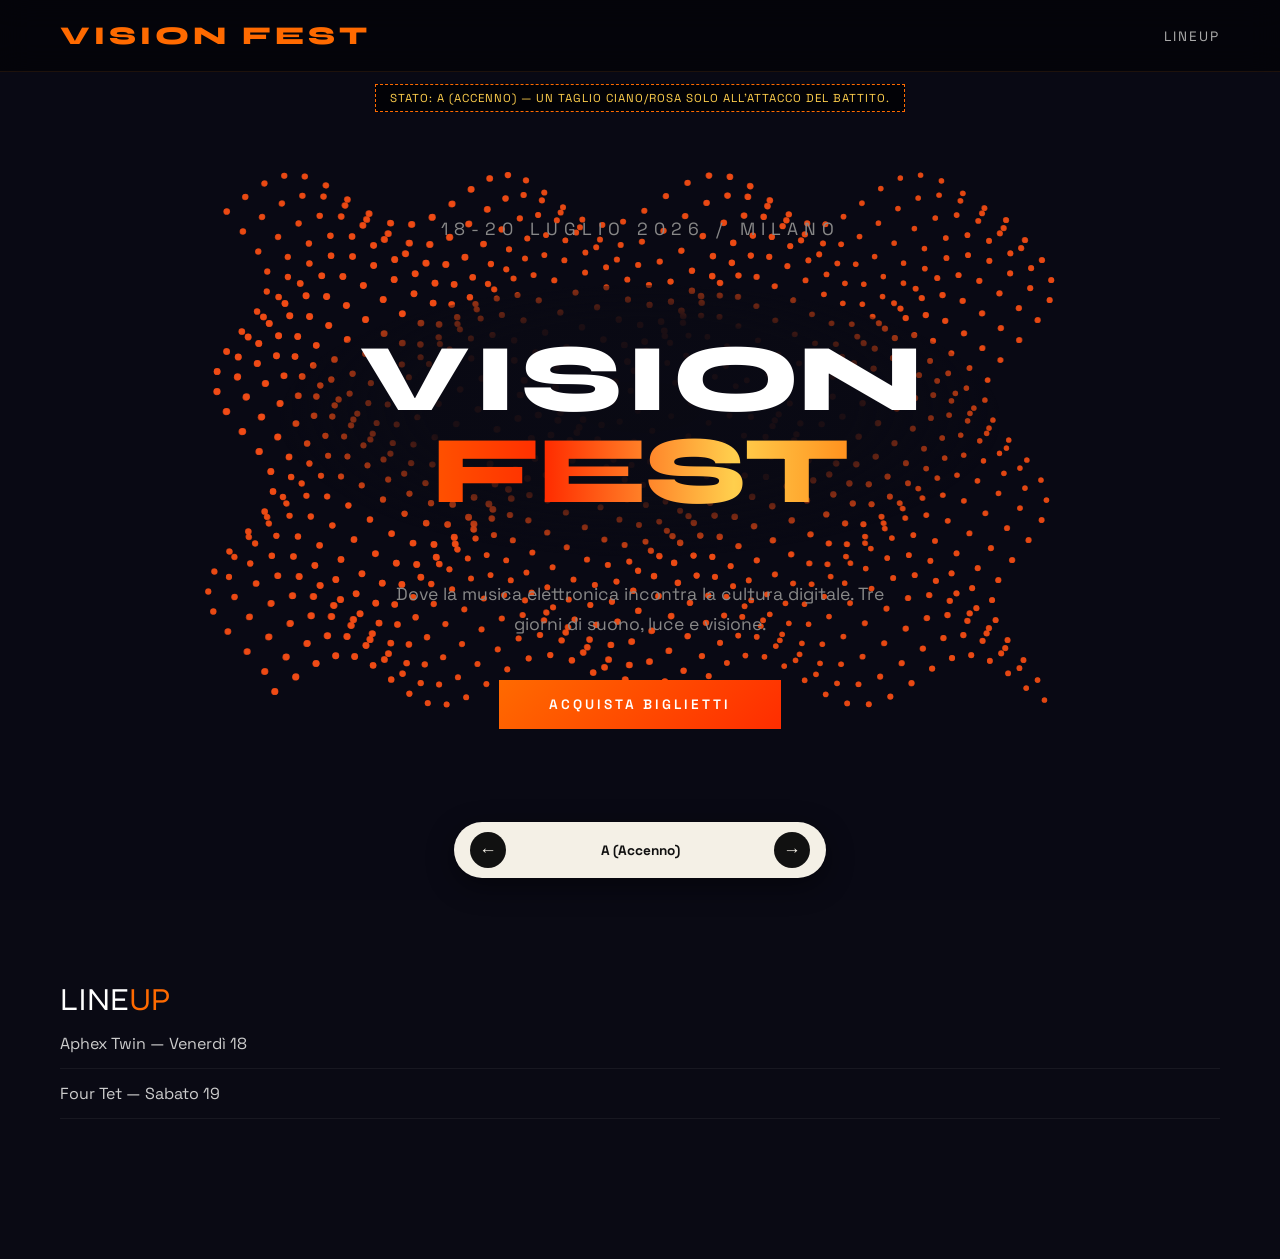
<file: festival-visione.prototype-glitch.html>
<!DOCTYPE html>
<html lang="it">
<head>
  <meta charset="UTF-8">
  <meta name="viewport" content="width=device-width, initial-scale=1.0">
  <title>PROTOTIPO — Intensità del Glitch RGB</title>
  <!--
    PROTOTIPO DA BUTTARE.
    Tre varianti dell’intensità del Glitch RGB, switchable via ?variant=,
    sulla homepage Vision Fest (Buca + Battito ~1s + Pausa 6–7s).
  -->
  <style>
    @import url('https://fonts.googleapis.com/css2?family=Space+Grotesk:wght@400;600;700&family=Syne:wght@800&display=swap');
    * { margin: 0; padding: 0; box-sizing: border-box; }
    body { font-family: 'Space Grotesk', sans-serif; color: #fff; background: #0a0a14; overflow-x: hidden; }
    #canvas-bg { position: fixed; inset: 0; z-index: -1; }
    nav {
      display: flex; justify-content: space-between; align-items: center;
      padding: 20px 60px; background: rgba(0,0,0,0.5); backdrop-filter: blur(15px);
      position: fixed; width: 100%; top: 0; z-index: 10;
      border-bottom: 1px solid rgba(255,140,42,0.1);
    }
    .logo { font-family: 'Syne', sans-serif; font-size: 1.6rem; font-weight: 800; color: #ff6a00; letter-spacing: 4px; text-transform: uppercase; }
    nav ul { list-style: none; display: flex; gap: 30px; }
    nav ul a { color: #aaa; text-decoration: none; font-size: 0.85rem; letter-spacing: 2px; text-transform: uppercase; }
    .hero {
      min-height: 100vh; display: flex; flex-direction: column;
      justify-content: center; align-items: center; text-align: center;
      padding: 100px 20px 80px;
    }
    .hero-date { font-size: 0.9rem; letter-spacing: 6px; text-transform: uppercase; color: #ff6a00; margin-bottom: 30px; }
    .hero-well {
      width: min(720px, 92vw); padding: 48px 36px 40px; border-radius: 50%;
      background: radial-gradient(ellipse at 50% 45%, rgba(10,10,20,0.97) 0%, rgba(10,10,20,0.92) 42%, rgba(10,10,20,0) 72%);
      display: flex; align-items: center; justify-content: center;
    }
    .hero-title {
      font-family: 'Syne', sans-serif; font-size: clamp(3rem, 10vw, 6rem);
      font-weight: 800; line-height: 0.95; text-transform: uppercase;
      letter-spacing: -2px; margin: 0;
    }
    .hero-line { display: block; position: relative; }
    .hero-line-accent {
      background: linear-gradient(90deg, #ff6a00, #ff2d00, #ffcf4d, #ff6a00);
      -webkit-background-clip: text; background-clip: text;
      -webkit-text-fill-color: transparent; color: #ff6a00;
    }
    .hero-char { display: inline-block; min-width: 0.55em; }
    .hero p { font-size: 1.1rem; color: #888; max-width: 500px; line-height: 1.7; margin: 24px 0 40px; }
    .btn-fill {
      padding: 16px 50px; background: linear-gradient(135deg, #ff6a00, #ff2d00);
      color: #fff; text-decoration: none; letter-spacing: 3px; text-transform: uppercase;
      font-size: 0.85rem; font-weight: 600;
    }
    .section { padding: 80px 60px 140px; }
    .section-title { font-family: 'Syne', sans-serif; font-size: 2rem; text-transform: uppercase; }
    .section-title span { color: #ff6a00; }
    .artist { padding: 14px 0; border-bottom: 1px solid rgba(255,255,255,0.06); color: #ccc; }

    /* A — Accenno: un taglio sul bordo, solo all’attacco del Battito */
    .variant-a .hero-title { overflow: hidden; }
    .variant-a .slash {
      display: none; position: absolute; left: 8%; right: 8%; height: 3px; top: 42%;
      background: linear-gradient(90deg, #00e5ff, #ff2d6a); opacity: 0; pointer-events: none;
    }
    .variant-a.is-beat .slash { display: block; animation: slash 0.22s steps(2) 1; }
    @keyframes slash {
      0% { opacity: 0; transform: translate(-12px, -6px); }
      40% { opacity: 1; transform: translate(10px, 4px); }
      100% { opacity: 0; transform: translate(0, 0); }
    }

    /* B — Battito netto: due copie fantasma, solo durante il secondo di Battito */
    .variant-b .stage { position: relative; }
    .variant-b .ghost {
      position: absolute; inset: 0; pointer-events: none; opacity: 0;
      font-family: inherit; font-size: inherit; font-weight: inherit;
      line-height: inherit; letter-spacing: inherit; text-transform: inherit;
    }
    .variant-b.is-beat .ghost-cyan { opacity: 0.85; color: #00e5ff; transform: translate(-8px, 2px); mix-blend-mode: screen; }
    .variant-b.is-beat .ghost-pink { opacity: 0.85; color: #ff2d6a; transform: translate(8px, -2px); mix-blend-mode: screen; }

    /* C — Rumore continuo: il titolo vive in un campo glitch sempre acceso */
    .variant-c .glitch-field {
      position: relative; padding: 18px 22px;
      background: repeating-linear-gradient(
        0deg, transparent, transparent 3px, rgba(0,229,255,0.06) 3px, rgba(255,45,106,0.05) 4px
      );
    }
    .variant-c .glitch-field::before,
    .variant-c .glitch-field::after {
      content: 'VISION\A FEST'; white-space: pre; position: absolute; left: 22px; top: 18px;
      font-family: 'Syne', sans-serif; font-size: clamp(3rem, 10vw, 6rem); font-weight: 800;
      line-height: 0.95; letter-spacing: -2px; pointer-events: none;
    }
    .variant-c .glitch-field::before { color: #00e5ff; transform: translate(-5px, 0); mix-blend-mode: screen; opacity: 0.45; }
    .variant-c .glitch-field::after { color: #ff2d6a; transform: translate(5px, 0); mix-blend-mode: screen; opacity: 0.45; }
    .variant-c.is-beat .glitch-field::before { opacity: 0.8; transform: translate(-10px, 2px); }
    .variant-c.is-beat .glitch-field::after { opacity: 0.8; transform: translate(10px, -2px); }

    #proto-state {
      position: fixed; top: 84px; left: 50%; transform: translateX(-50%); z-index: 20;
      font-size: 0.72rem; letter-spacing: 1px; text-transform: uppercase; color: #ffcf4d;
      background: rgba(0,0,0,0.7); padding: 6px 14px; border: 1px dashed #ff6a00; white-space: nowrap;
    }
    .proto-switcher {
      position: fixed; bottom: 22px; left: 50%; transform: translateX(-50%); z-index: 9999;
      display: flex; align-items: center; gap: 14px; padding: 10px 16px;
      background: #f4f0e6; color: #111; border-radius: 999px;
      box-shadow: 0 8px 28px rgba(0,0,0,0.45); font-weight: 700; font-size: 0.85rem;
    }
    .proto-switcher button {
      width: 36px; height: 36px; border: 0; border-radius: 50%;
      background: #111; color: #f4f0e6; font-size: 1.1rem; cursor: pointer;
    }
    .proto-switcher strong { min-width: 240px; text-align: center; }
    @media (max-width: 768px) {
      nav { padding: 15px 20px; } nav ul { display: none; }
      .section { padding: 60px 20px 140px; }
      .proto-switcher strong { min-width: 150px; font-size: 0.75rem; }
      #proto-state { font-size: 0.62rem; max-width: 92vw; white-space: normal; text-align: center; }
    }
  </style>
</head>
<body>
  <canvas id="canvas-bg"></canvas>
  <nav>
    <div class="logo">Vision Fest</div>
    <ul><li><a href="#lineup">Lineup</a></li></ul>
  </nav>
  <div id="proto-state"></div>
  <div id="hero-host"></div>
  <section class="section" id="lineup">
    <div class="section-title">Line<span>up</span></div>
    <div class="artist">Aphex Twin — Venerdì 18</div>
    <div class="artist">Four Tet — Sabato 19</div>
  </section>
  <div class="proto-switcher" role="navigation" aria-label="Varianti prototipo">
    <button type="button" id="proto-prev" aria-label="Variante precedente">←</button>
    <strong id="proto-label"></strong>
    <button type="button" id="proto-next" aria-label="Variante successiva">→</button>
  </div>
  <script>
    const VARIANTS = { A: 'A (Accenno)', B: 'B (Battito netto)', C: 'C (Rumore continuo)' };
    const KEYS = Object.keys(VARIANTS);
    const CHARSET = 'ABCDEFGHIJKLMNOPQRSTUVWXYZ';
    const BEAT_MS = 1000;
    const PAUSE_MS = 6500;

    function titleLines() {
      return `<h1 class="hero-title" aria-label="Vision Fest">
        <span class="hero-line" data-text="VISION"></span>
        <span class="hero-line hero-line-accent" data-text="FEST"></span>
      </h1>`;
    }

    function markup(key) {
      const date = '<p class="hero-date">18-20 Luglio 2026 / Milano</p>';
      const copy = '<p>Dove la musica elettronica incontra la cultura digitale. Tre giorni di suono, luce e visione.</p>';
      const btn = '<a class="btn-fill" href="#lineup">Acquista Biglietti</a>';
      let inner = titleLines();
      if (key === 'A') inner = `<div class="stage">${titleLines()}<i class="slash" aria-hidden="true"></i></div>`;
      if (key === 'B') inner = `<div class="stage">
        <div class="ghost ghost-cyan" aria-hidden="true">VISION<br>FEST</div>
        <div class="ghost ghost-pink" aria-hidden="true">VISION<br>FEST</div>
        ${titleLines()}
      </div>`;
      if (key === 'C') inner = `<div class="glitch-field">${titleLines()}</div>`;
      return `<section class="hero variant-${key.toLowerCase()}" id="hero-root">
        ${date}<div class="hero-well">${inner}</div>${copy}${btn}
      </section>`;
    }

    function fillLetters() {
      document.querySelectorAll('.hero-line').forEach((line) => {
        const t = line.getAttribute('data-text');
        line.innerHTML = t.split('').map((ch) => `<span class="hero-char">${ch}</span>`).join('');
      });
    }

    function scrambleGuessable() {
      document.querySelectorAll('.hero-line').forEach((line) => {
        const t = line.getAttribute('data-text');
        const chars = line.querySelectorAll('.hero-char');
        const wrong = Math.min(1, t.length - 1);
        const idx = 1 + Math.floor(Math.random() * Math.max(1, t.length - 1));
        chars.forEach((el, i) => {
          el.textContent = (i === idx && i !== 0 && wrong)
            ? CHARSET[Math.floor(Math.random() * CHARSET.length)]
            : t[i];
        });
      });
    }

    function settle() {
      document.querySelectorAll('.hero-line').forEach((line) => {
        const t = line.getAttribute('data-text');
        line.querySelectorAll('.hero-char').forEach((el, i) => { el.textContent = t[i]; });
      });
    }

    let beatTimer = null;
    function startCycle() {
      clearTimeout(beatTimer);
      const root = document.getElementById('hero-root');
      if (!root) return;
      const beat = () => {
        if (!document.getElementById('hero-root')) return;
        const r = document.getElementById('hero-root').getBoundingClientRect();
        const onScreen = r.bottom > 80 && r.top < window.innerHeight - 40;
        if (onScreen) {
          root.classList.add('is-beat');
          scrambleGuessable();
          setTimeout(() => {
            root.classList.remove('is-beat');
            settle();
          }, BEAT_MS);
        }
        beatTimer = setTimeout(beat, BEAT_MS + PAUSE_MS);
      };
      beatTimer = setTimeout(beat, 400);
    }

    function currentKey() {
      const raw = new URLSearchParams(location.search).get('variant') || 'A';
      return VARIANTS[raw] ? raw : 'A';
    }

    function setVariant(key) {
      const next = VARIANTS[key] ? key : 'A';
      const url = new URL(location.href);
      url.searchParams.set('variant', next);
      history.replaceState({}, '', url);
      document.getElementById('hero-host').innerHTML = markup(next);
      fillLetters();
      document.body.dataset.variant = next;
      document.getElementById('proto-label').textContent = VARIANTS[next];
      const state = {
        A: 'Un taglio ciano/rosa solo all’attacco del Battito.',
        B: 'Due copie fantasma per tutto il secondo di Battito, poi via.',
        C: 'Campo glitch sempre acceso intorno al titolo; più forte nel Battito.'
      };
      document.getElementById('proto-state').textContent = 'Stato: ' + VARIANTS[next] + ' — ' + state[next];
      startCycle();
    }

    function step(dir) {
      const i = KEYS.indexOf(currentKey());
      setVariant(KEYS[(i + dir + KEYS.length) % KEYS.length]);
    }
    document.getElementById('proto-prev').onclick = () => step(-1);
    document.getElementById('proto-next').onclick = () => step(1);
    document.addEventListener('keydown', (e) => {
      const tag = (e.target.tagName || '').toLowerCase();
      if (tag === 'input' || tag === 'textarea' || e.target.isContentEditable) return;
      if (e.key === 'ArrowLeft') step(-1);
      if (e.key === 'ArrowRight') step(1);
    });
    setVariant(currentKey());

    const canvas = document.getElementById('canvas-bg');
    const ctx = canvas.getContext('2d');
    let width = canvas.width = innerWidth, height = canvas.height = innerHeight, time = 0;
    addEventListener('resize', () => { width = canvas.width = innerWidth; height = canvas.height = innerHeight; });
    const dots = [];
    for (let y = 0; y < 25; y++) for (let x = 0; x < 40; x++) {
      dots.push({ baseX: x * 20 - 400, baseY: y * 20 - 250 });
    }
    (function draw() {
      ctx.fillStyle = 'rgba(10,10,20,0.15)'; ctx.fillRect(0, 0, width, height);
      time += 0.02;
      dots.forEach((dot) => {
        const waveZ = Math.sin(time * 1.3 + dot.baseX * 0.02 + dot.baseY * 0.02) * 40;
        const rot = Math.sin(time * 0.3) * 0.5;
        const rx = dot.baseX * Math.cos(rot) - waveZ * Math.sin(rot);
        const rz = dot.baseX * Math.sin(rot) + waveZ * Math.cos(rot);
        const x = width / 2 + rx + Math.sin(time + dot.baseY * 0.03) * 30;
        const y = height / 2 + dot.baseY + Math.cos(time * 0.7 + dot.baseX * 0.03) * 25;
        const scale = 600 / (600 + rz);
        ctx.beginPath(); ctx.arc(x, y, 3 * scale, 0, Math.PI * 2);
        ctx.fillStyle = `rgba(255,80,${scale * 20},${0.35 + scale * 0.4})`; ctx.fill();
      });
      requestAnimationFrame(draw);
    })();
  </script>
</body>
</html>
</file>
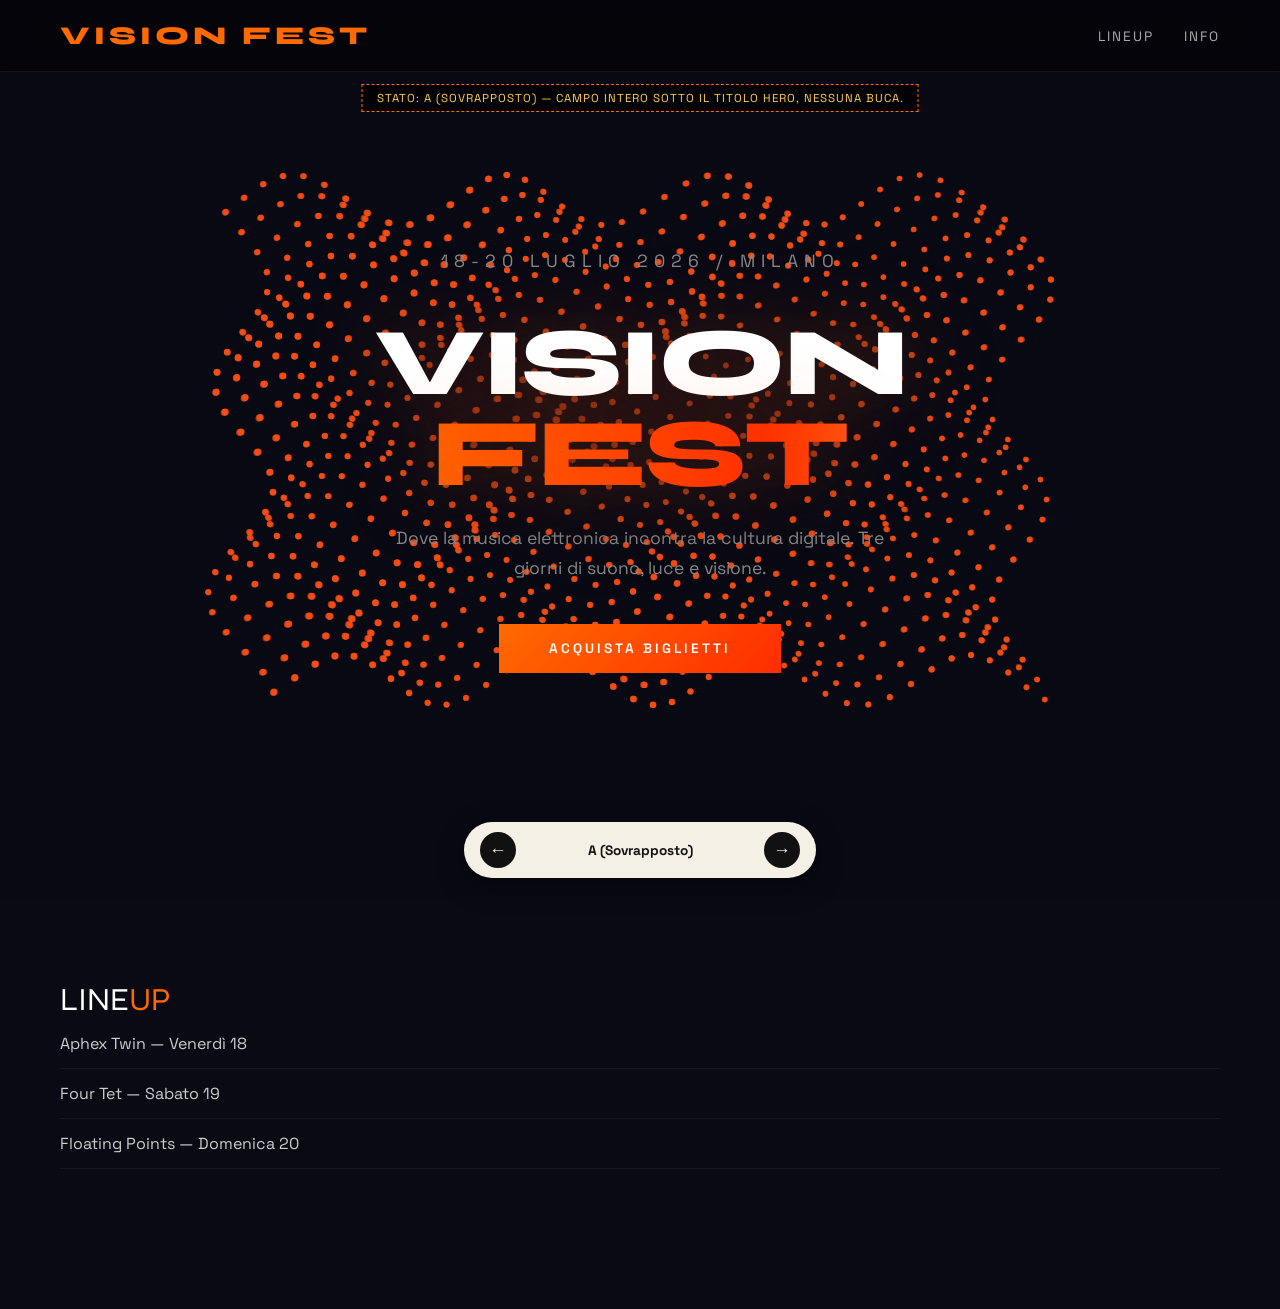
<file: festival-visione.prototype-puntini.html>
<!DOCTYPE html>
<html lang="it">
<head>
  <meta charset="UTF-8">
  <meta name="viewport" content="width=device-width, initial-scale=1.0">
  <title>PROTOTIPO — Titolo Hero e Campo di puntini</title>
  <!--
    PROTOTIPO DA BUTTARE.
    Tre varianti del rapporto Titolo Hero / Campo di puntini,
    switchable via ?variant=, su una copia della homepage Vision Fest.
  -->
  <style>
    @import url('https://fonts.googleapis.com/css2?family=Space+Grotesk:wght@400;600;700&family=Syne:wght@800&display=swap');

    * { margin: 0; padding: 0; box-sizing: border-box; }

    body {
      font-family: 'Space Grotesk', sans-serif;
      color: #fff;
      background: #0a0a14;
      overflow-x: hidden;
    }

    #canvas-bg {
      position: fixed;
      top: 0;
      left: 0;
      z-index: -1;
    }

    nav {
      display: flex;
      justify-content: space-between;
      align-items: center;
      padding: 20px 60px;
      background: rgba(0, 0, 0, 0.5);
      backdrop-filter: blur(15px);
      position: fixed;
      width: 100%;
      top: 0;
      z-index: 10;
      border-bottom: 1px solid rgba(255, 140, 42, 0.1);
    }

    .logo {
      font-family: 'Syne', sans-serif;
      font-size: 1.6rem;
      font-weight: 800;
      color: #ff6a00;
      letter-spacing: 4px;
      text-transform: uppercase;
    }

    nav ul { list-style: none; display: flex; gap: 30px; }
    nav ul a {
      color: #aaa;
      text-decoration: none;
      font-size: 0.85rem;
      letter-spacing: 2px;
      text-transform: uppercase;
    }

    .hero {
      min-height: 100vh;
      display: flex;
      flex-direction: column;
      justify-content: center;
      align-items: center;
      text-align: center;
      padding: 100px 20px 80px;
    }

    .hero-date {
      font-size: 0.9rem;
      letter-spacing: 6px;
      text-transform: uppercase;
      color: #ff6a00;
      margin-bottom: 30px;
    }

    .hero-title {
      font-family: 'Syne', sans-serif;
      font-size: clamp(3rem, 10vw, 6rem);
      font-weight: 800;
      line-height: 0.95;
      text-transform: uppercase;
      letter-spacing: -2px;
      margin-bottom: 25px;
    }

    .hero-line { display: block; }
    .hero-line-accent {
      background: linear-gradient(90deg, #ff6a00, #ff2d00, #ffcf4d, #ff6a00);
      background-size: 220% 100%;
      -webkit-background-clip: text;
      background-clip: text;
      -webkit-text-fill-color: transparent;
      color: #ff6a00;
    }

    .hero p {
      font-size: 1.1rem;
      color: #888;
      max-width: 500px;
      line-height: 1.7;
      margin-bottom: 40px;
    }

    .btn-fill {
      padding: 16px 50px;
      background: linear-gradient(135deg, #ff6a00, #ff2d00);
      color: #fff;
      border: none;
      font-size: 0.85rem;
      font-weight: 600;
      letter-spacing: 3px;
      text-transform: uppercase;
      text-decoration: none;
      font-family: 'Space Grotesk', sans-serif;
    }

    /* A — Sovrapposto: il campo è carta da parati, il titolo sta sopra */
    .variant-a .hero-title {
      text-shadow: 0 0 80px rgba(255, 106, 0, 0.3);
      filter: drop-shadow(0 8px 28px rgba(10, 10, 20, 0.95));
    }

    /* B — Buca: il titolo vive dentro un bacino, data e bottone fuori */
    .hero-well {
      width: min(720px, 92vw);
      padding: 48px 36px 40px;
      border-radius: 50%;
      background:
        radial-gradient(ellipse at 50% 45%, rgba(10, 10, 20, 0.97) 0%, rgba(10, 10, 20, 0.92) 42%, rgba(10, 10, 20, 0) 72%);
      display: flex;
      align-items: center;
      justify-content: center;
      margin: 0 0 10px;
    }

    .variant-b .hero-well .hero-title { margin-bottom: 0; }
    .variant-b .hero-chrome { max-width: 520px; }

    /* C — Diradamento: il testo sta in una radura; il campo si apre */
    .hero-clearing {
      display: flex;
      flex-direction: column;
      align-items: center;
      padding: 20px 28px;
    }

    .variant-c .hero-title {
      text-shadow: none;
      filter: none;
      margin-bottom: 18px;
    }

    .variant-c .hero-clearing p { margin-bottom: 0; }

    .section {
      padding: 80px 60px 140px;
      position: relative;
    }

    .section-title {
      font-family: 'Syne', sans-serif;
      font-size: 2rem;
      text-transform: uppercase;
    }

    .section-title span { color: #ff6a00; }

    .artist { padding: 14px 0; border-bottom: 1px solid rgba(255,255,255,0.06); color: #ccc; }

    #proto-state {
      position: fixed;
      top: 84px;
      left: 50%;
      transform: translateX(-50%);
      z-index: 20;
      font-size: 0.72rem;
      letter-spacing: 1px;
      text-transform: uppercase;
      color: #ffcf4d;
      background: rgba(0, 0, 0, 0.7);
      padding: 6px 14px;
      border: 1px dashed #ff6a00;
      white-space: nowrap;
    }

    .proto-switcher {
      position: fixed;
      bottom: 22px;
      left: 50%;
      transform: translateX(-50%);
      z-index: 9999;
      display: flex;
      align-items: center;
      gap: 14px;
      padding: 10px 16px;
      background: #f4f0e6;
      color: #111;
      border-radius: 999px;
      box-shadow: 0 8px 28px rgba(0, 0, 0, 0.45);
      font-family: 'Space Grotesk', sans-serif;
      font-size: 0.85rem;
      font-weight: 700;
    }

    .proto-switcher button {
      width: 36px;
      height: 36px;
      border: 0;
      border-radius: 50%;
      background: #111;
      color: #f4f0e6;
      font-size: 1.1rem;
      cursor: pointer;
    }

    .proto-switcher strong { min-width: 220px; text-align: center; }

    @media (max-width: 768px) {
      nav { padding: 15px 20px; }
      nav ul { display: none; }
      .section { padding: 60px 20px 140px; }
      .proto-switcher strong { min-width: 140px; font-size: 0.75rem; }
      #proto-state { font-size: 0.62rem; max-width: 92vw; white-space: normal; text-align: center; }
    }
  </style>
</head>
<body>
  <canvas id="canvas-bg"></canvas>

  <nav>
    <div class="logo">Vision Fest</div>
    <ul>
      <li><a href="#lineup">Lineup</a></li>
      <li><a href="#info">Info</a></li>
    </ul>
  </nav>

  <div id="proto-state"></div>
  <div id="hero-host"></div>

  <section class="section" id="lineup">
    <div class="section-title">Line<span>up</span></div>
    <div class="artist">Aphex Twin — Venerdì 18</div>
    <div class="artist">Four Tet — Sabato 19</div>
    <div class="artist">Floating Points — Domenica 20</div>
  </section>

  <div class="proto-switcher" role="navigation" aria-label="Varianti prototipo">
    <button type="button" id="proto-prev" aria-label="Variante precedente">←</button>
    <strong id="proto-label"></strong>
    <button type="button" id="proto-next" aria-label="Variante successiva">→</button>
  </div>

  <script>
    const VARIANTS = {
      A: 'A (Sovrapposto)',
      B: 'B (Buca)',
      C: 'C (Diradamento)'
    };
    const KEYS = Object.keys(VARIANTS);

    const dateHtml = '<p class="hero-date">18-20 Luglio 2026 / Milano</p>';
    const titleHtml = '<h1 class="hero-title" aria-label="Vision Fest"><span class="hero-line">VISION</span><span class="hero-line hero-line-accent">FEST</span></h1>';
    const copyHtml = '<p>Dove la musica elettronica incontra la cultura digitale. Tre giorni di suono, luce e visione.</p>';
    const btnHtml = '<a class="btn-fill" href="#lineup">Acquista Biglietti</a>';

    function markup(key) {
      if (key === 'B') {
        return `<section class="hero variant-b">
          ${dateHtml}
          <div class="hero-well">${titleHtml}</div>
          <div class="hero-chrome">${copyHtml}${btnHtml}</div>
        </section>`;
      }
      if (key === 'C') {
        return `<section class="hero variant-c">
          <div class="hero-clearing">
            ${dateHtml}${titleHtml}${copyHtml}
          </div>
          ${btnHtml}
        </section>`;
      }
      return `<section class="hero variant-a">
        ${dateHtml}${titleHtml}${copyHtml}${btnHtml}
      </section>`;
    }

    function currentKey() {
      const raw = new URLSearchParams(location.search).get('variant') || 'A';
      return VARIANTS[raw] ? raw : 'A';
    }

    function setVariant(key) {
      const next = VARIANTS[key] ? key : 'A';
      const url = new URL(location.href);
      url.searchParams.set('variant', next);
      history.replaceState({}, '', url);
      document.getElementById('hero-host').innerHTML = markup(next);
      document.body.dataset.variant = next;
      document.getElementById('proto-label').textContent = VARIANTS[next];
      const state = {
        A: 'Campo intero sotto il Titolo Hero, nessuna buca.',
        B: 'Titolo Hero dentro una buca scura; data e bottone fuori.',
        C: 'Il Campo di puntini si apre dietro il blocco di testo.'
      };
      document.getElementById('proto-state').textContent = 'Stato: ' + VARIANTS[next] + ' — ' + state[next];
    }

    function step(dir) {
      const i = KEYS.indexOf(currentKey());
      setVariant(KEYS[(i + dir + KEYS.length) % KEYS.length]);
    }

    document.getElementById('proto-prev').onclick = () => step(-1);
    document.getElementById('proto-next').onclick = () => step(1);
    document.addEventListener('keydown', (e) => {
      const tag = (e.target.tagName || '').toLowerCase();
      if (tag === 'input' || tag === 'textarea' || e.target.isContentEditable) return;
      if (e.key === 'ArrowLeft') step(-1);
      if (e.key === 'ArrowRight') step(1);
    });

    setVariant(currentKey());

    const canvas = document.getElementById('canvas-bg');
    const ctx = canvas.getContext('2d');
    let width = canvas.width = window.innerWidth;
    let height = canvas.height = window.innerHeight;
    let time = 0;
    window.addEventListener('resize', () => {
      width = canvas.width = window.innerWidth;
      height = canvas.height = window.innerHeight;
    });

    const cols = 40, rows = 25, spacing = 20, dots = [];
    for (let y = 0; y < rows; y++) {
      for (let x = 0; x < cols; x++) {
        dots.push({
          baseX: x * spacing - (cols * spacing) / 2,
          baseY: y * spacing - (rows * spacing) / 2
        });
      }
    }

    function clearingFactor(px, py) {
      if (document.body.dataset.variant !== 'C') return 1;
      const box = document.querySelector('.hero-clearing') || document.querySelector('.hero-title');
      if (!box) return 1;
      const r = box.getBoundingClientRect();
      const cx = r.left + r.width / 2;
      const cy = r.top + r.height / 2;
      const dx = (px - cx) / (r.width * 0.72);
      const dy = (py - cy) / (r.height * 0.95);
      const d = dx * dx + dy * dy;
      if (d >= 1.15) return 1;
      if (d <= 0.35) return 0;
      return (d - 0.35) / 0.8;
    }

    function draw() {
      ctx.fillStyle = 'rgba(10, 10, 20, 0.15)';
      ctx.fillRect(0, 0, width, height);
      time += 0.02;
      const centerX = width / 2;
      const centerY = height / 2;
      dots.forEach((dot) => {
        const waveX = Math.sin(time + dot.baseY * 0.03) * 30;
        const waveY = Math.cos(time * 0.7 + dot.baseX * 0.03) * 25;
        const waveZ = Math.sin(time * 1.3 + dot.baseX * 0.02 + dot.baseY * 0.02) * 40;
        const rotateY = Math.sin(time * 0.3) * 0.5;
        const rx = dot.baseX * Math.cos(rotateY) - waveZ * Math.sin(rotateY);
        const rz = dot.baseX * Math.sin(rotateY) + waveZ * Math.cos(rotateY);
        const x = centerX + rx + waveX;
        const y = centerY + dot.baseY + waveY;
        const scale = 600 / (600 + rz);
        const fade = clearingFactor(x, y);
        if (fade <= 0.02) return;
        const size = 3 * scale;
        const alpha = (0.35 + scale * 0.4) * fade;
        ctx.beginPath();
        ctx.arc(x, y, size, 0, Math.PI * 2);
        ctx.fillStyle = `rgba(255, 80, ${scale * 20}, ${alpha})`;
        ctx.fill();
      });
      requestAnimationFrame(draw);
    }
    draw();
  </script>
</body>
</html>
</file>
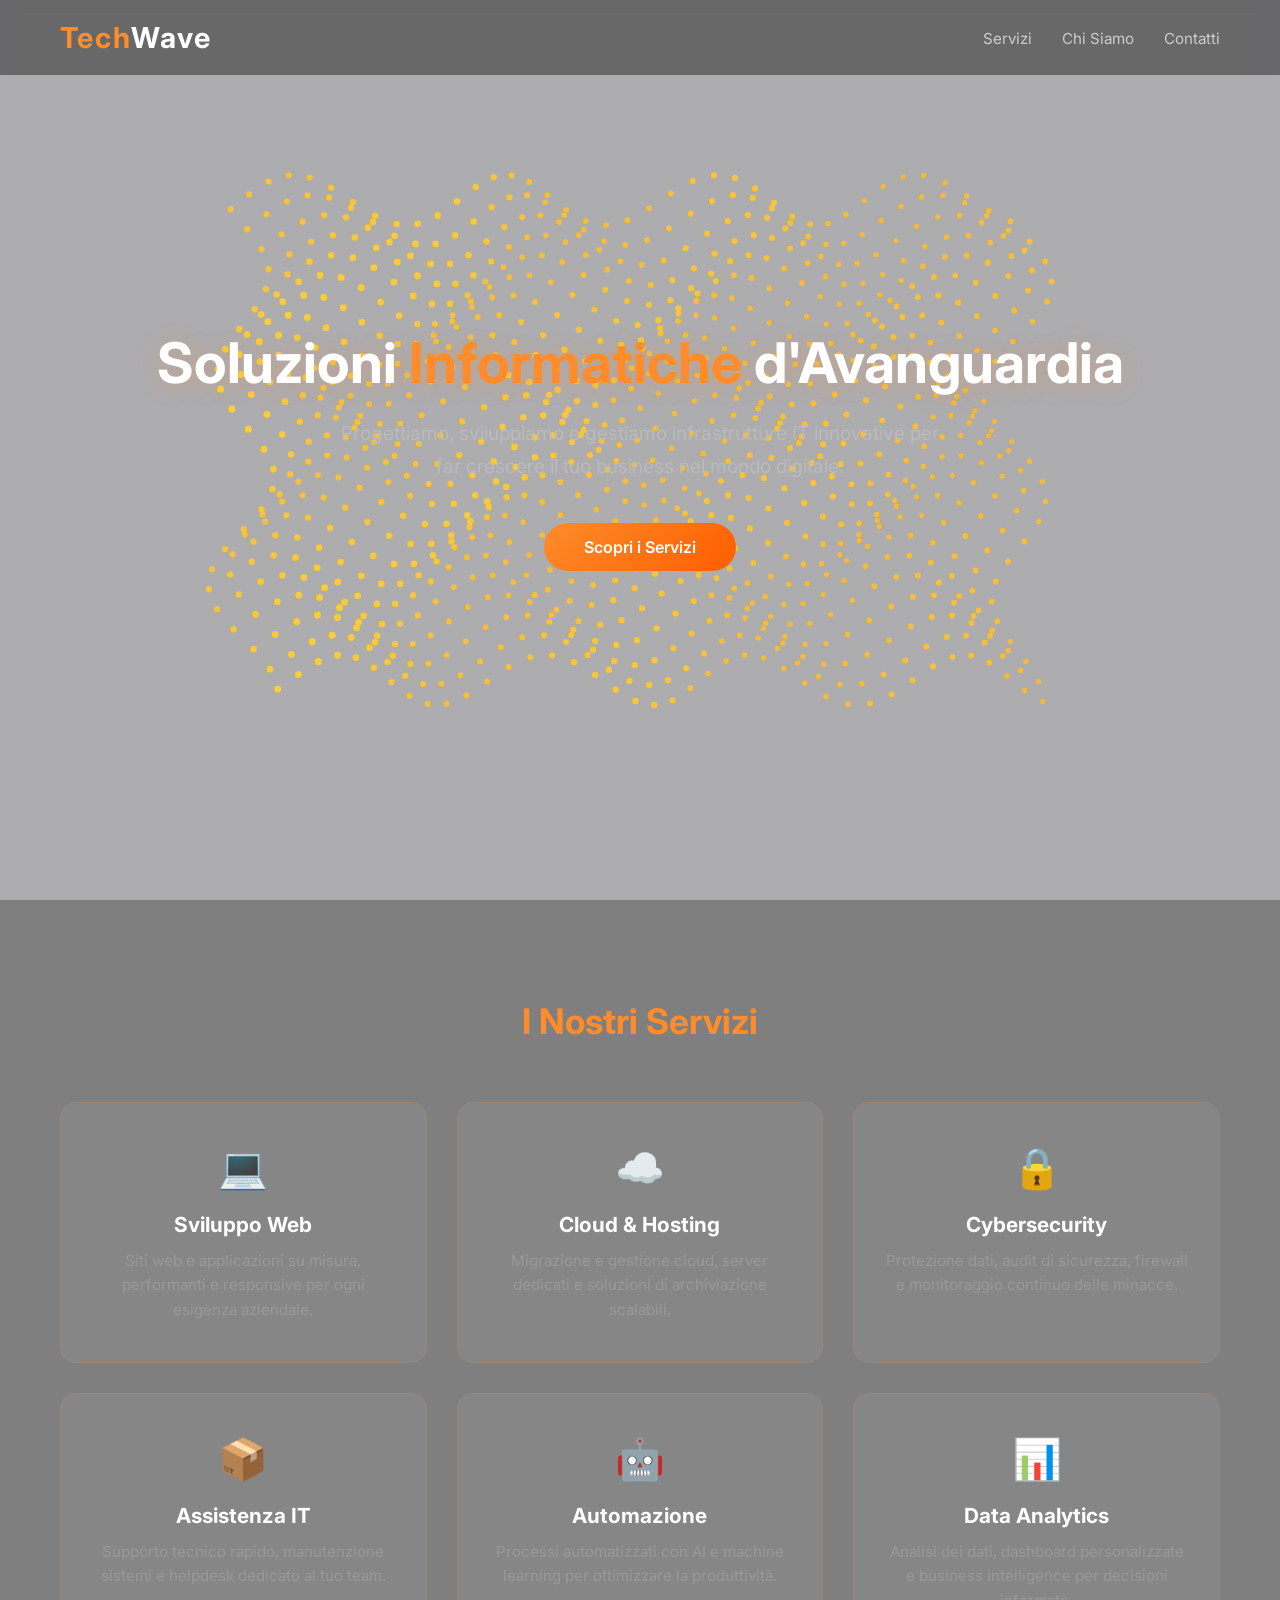
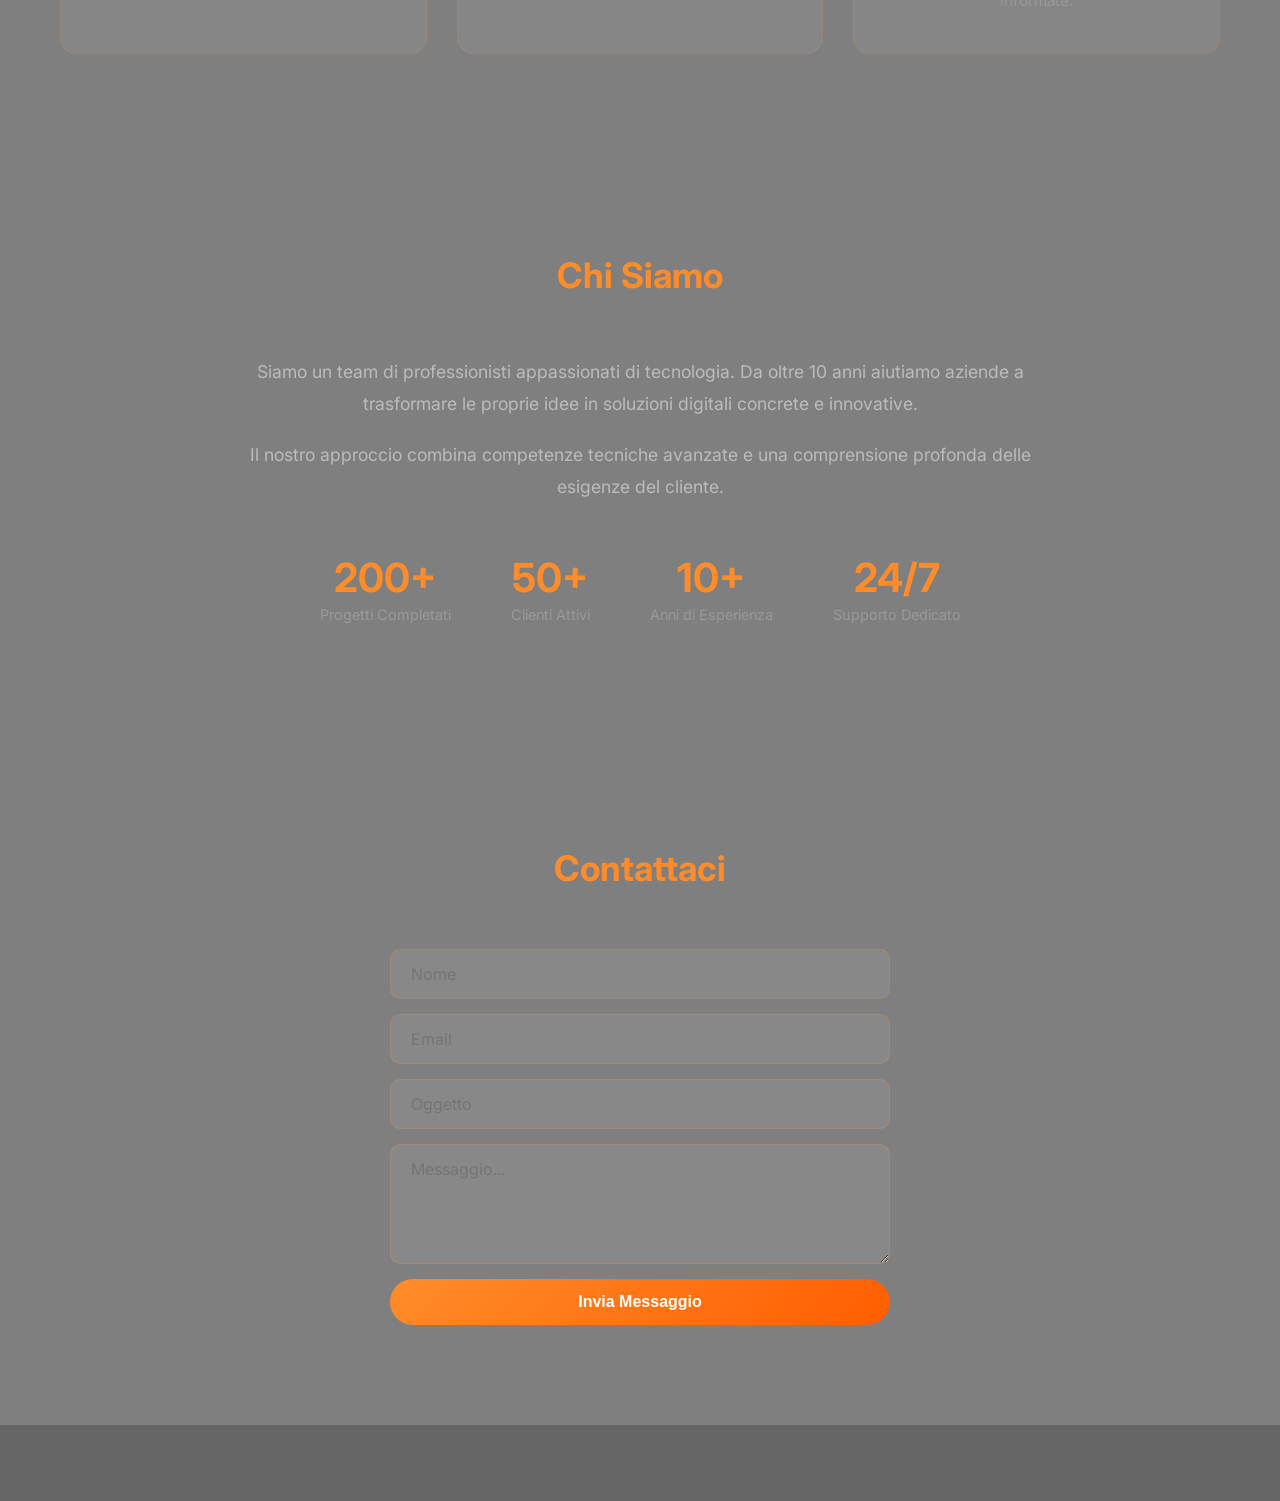
<file: sito-informatica.html>
<!DOCTYPE html>
<html lang="it">
<head>
  <meta charset="UTF-8">
  <meta name="viewport" content="width=device-width, initial-scale=1.0">
  <title>TechWave - Soluzioni Informatiche</title>
  <style>
    @import url('https://fonts.googleapis.com/css2?family=Inter:wght@300;400;600;700&display=swap');
    
    * { margin: 0; padding: 0; box-sizing: border-box; }
    
    body {
      font-family: 'Inter', sans-serif;
      color: #fff;
      overflow-x: hidden;
    }

    #canvas-bg {
      position: fixed;
      top: 0;
      left: 0;
      z-index: -1;
    }

    nav {
      display: flex;
      justify-content: space-between;
      align-items: center;
      padding: 20px 60px;
      background: rgba(0, 0, 0, 0.4);
      backdrop-filter: blur(10px);
      position: fixed;
      width: 100%;
      top: 0;
      z-index: 10;
    }

    .logo {
      font-size: 1.8rem;
      font-weight: 700;
      color: #ff8c2a;
      letter-spacing: 2px;
    }

    .logo span { color: #fff; }

    nav ul {
      list-style: none;
      display: flex;
      gap: 30px;
    }

    nav ul li a {
      color: #ccc;
      text-decoration: none;
      font-size: 0.95rem;
      transition: color 0.3s;
    }

    nav ul li a:hover { color: #ff8c2a; }

    .hero {
      height: 100vh;
      display: flex;
      flex-direction: column;
      justify-content: center;
      align-items: center;
      text-align: center;
      padding: 0 20px;
    }

    .hero h1 {
      font-size: 3.5rem;
      font-weight: 700;
      margin-bottom: 20px;
      text-shadow: 0 2px 30px rgba(255, 140, 42, 0.3);
    }

    .hero h1 span { color: #ff8c2a; }

    .hero p {
      font-size: 1.2rem;
      color: #bbb;
      max-width: 600px;
      margin-bottom: 40px;
      line-height: 1.7;
    }

    .btn {
      padding: 14px 40px;
      background: linear-gradient(135deg, #ff8c2a, #ff5e00);
      color: #fff;
      border: none;
      border-radius: 50px;
      font-size: 1rem;
      font-weight: 600;
      cursor: pointer;
      text-decoration: none;
      transition: transform 0.3s, box-shadow 0.3s;
    }

    .btn:hover {
      transform: translateY(-3px);
      box-shadow: 0 10px 40px rgba(255, 94, 0, 0.4);
    }

    .section {
      padding: 100px 60px;
      background: rgba(0, 0, 0, 0.5);
      backdrop-filter: blur(5px);
    }

    .section h2 {
      text-align: center;
      font-size: 2.2rem;
      margin-bottom: 60px;
      color: #ff8c2a;
    }

    .services {
      display: grid;
      grid-template-columns: repeat(auto-fit, minmax(280px, 1fr));
      gap: 30px;
      max-width: 1200px;
      margin: 0 auto;
    }

    .card {
      background: rgba(255, 255, 255, 0.05);
      border: 1px solid rgba(255, 140, 42, 0.15);
      border-radius: 16px;
      padding: 40px 30px;
      text-align: center;
      transition: transform 0.3s, border-color 0.3s;
    }

    .card:hover {
      transform: translateY(-8px);
      border-color: #ff8c2a;
    }

    .card-icon {
      font-size: 2.5rem;
      margin-bottom: 20px;
    }

    .card h3 {
      font-size: 1.3rem;
      margin-bottom: 12px;
    }

    .card p {
      color: #999;
      font-size: 0.95rem;
      line-height: 1.6;
    }

    .about {
      max-width: 800px;
      margin: 0 auto;
      text-align: center;
    }

    .about p {
      color: #bbb;
      font-size: 1.1rem;
      line-height: 1.8;
      margin-bottom: 20px;
    }

    .stats {
      display: flex;
      justify-content: center;
      gap: 60px;
      margin-top: 50px;
      flex-wrap: wrap;
    }

    .stat h3 {
      font-size: 2.5rem;
      color: #ff8c2a;
    }

    .stat p {
      color: #999;
      font-size: 0.9rem;
    }

    .contact {
      text-align: center;
    }

    .contact-form {
      max-width: 500px;
      margin: 0 auto;
      display: flex;
      flex-direction: column;
      gap: 15px;
    }

    .contact-form input,
    .contact-form textarea {
      padding: 14px 20px;
      background: rgba(255, 255, 255, 0.07);
      border: 1px solid rgba(255, 140, 42, 0.2);
      border-radius: 10px;
      color: #fff;
      font-size: 1rem;
      font-family: 'Inter', sans-serif;
      outline: none;
      transition: border-color 0.3s;
    }

    .contact-form input:focus,
    .contact-form textarea:focus {
      border-color: #ff8c2a;
    }

    .contact-form textarea { height: 120px; resize: vertical; }

    footer {
      text-align: center;
      padding: 30px;
      color: #666;
      font-size: 0.85rem;
      background: rgba(0, 0, 0, 0.6);
    }

    @media (max-width: 768px) {
      nav { padding: 15px 20px; }
      nav ul { gap: 15px; }
      .hero h1 { font-size: 2.2rem; }
      .section { padding: 60px 20px; }
    }
  </style>
</head>
<body>

  <nav>
    <div class="logo">Tech<span>Wave</span></div>
    <ul>
      <li><a href="#servizi">Servizi</a></li>
      <li><a href="#chi-siamo">Chi Siamo</a></li>
      <li><a href="#contatti">Contatti</a></li>
    </ul>
  </nav>

  <div class="hero">
    <h1>Soluzioni <span>Informatiche</span> d'Avanguardia</h1>
    <p>Progettiamo, sviluppiamo e gestiamo infrastrutture IT innovative per far crescere il tuo business nel mondo digitale.</p>
    <a href="#servizi" class="btn">Scopri i Servizi</a>
  </div>

  <div class="section" id="servizi">
    <h2>I Nostri Servizi</h2>
    <div class="services">
      <div class="card">
        <div class="card-icon">&#x1F4BB;</div>
        <h3>Sviluppo Web</h3>
        <p>Siti web e applicazioni su misura, performanti e responsive per ogni esigenza aziendale.</p>
      </div>
      <div class="card">
        <div class="card-icon">&#x2601;&#xFE0F;</div>
        <h3>Cloud & Hosting</h3>
        <p>Migrazione e gestione cloud, server dedicati e soluzioni di archiviazione scalabili.</p>
      </div>
      <div class="card">
        <div class="card-icon">&#x1F512;</div>
        <h3>Cybersecurity</h3>
        <p>Protezione dati, audit di sicurezza, firewall e monitoraggio continuo delle minacce.</p>
      </div>
      <div class="card">
        <div class="card-icon">&#x1F4E6;</div>
        <h3>Assistenza IT</h3>
        <p>Supporto tecnico rapido, manutenzione sistemi e helpdesk dedicato al tuo team.</p>
      </div>
      <div class="card">
        <div class="card-icon">&#x1F916;</div>
        <h3>Automazione</h3>
        <p>Processi automatizzati con AI e machine learning per ottimizzare la produttività.</p>
      </div>
      <div class="card">
        <div class="card-icon">&#x1F4CA;</div>
        <h3>Data Analytics</h3>
        <p>Analisi dei dati, dashboard personalizzate e business intelligence per decisioni informate.</p>
      </div>
    </div>
  </div>

  <div class="section" id="chi-siamo">
    <div class="about">
      <h2>Chi Siamo</h2>
      <p>Siamo un team di professionisti appassionati di tecnologia. Da oltre 10 anni aiutiamo aziende a trasformare le proprie idee in soluzioni digitali concrete e innovative.</p>
      <p>Il nostro approccio combina competenze tecniche avanzate e una comprensione profonda delle esigenze del cliente.</p>
      <div class="stats">
        <div class="stat">
          <h3>200+</h3>
          <p>Progetti Completati</p>
        </div>
        <div class="stat">
          <h3>50+</h3>
          <p>Clienti Attivi</p>
        </div>
        <div class="stat">
          <h3>10+</h3>
          <p>Anni di Esperienza</p>
        </div>
        <div class="stat">
          <h3>24/7</h3>
          <p>Supporto Dedicato</p>
        </div>
      </div>
    </div>
  </div>

  <div class="section" id="contatti">
    <div class="contact">
      <h2>Contattaci</h2>
      <form class="contact-form" onsubmit="event.preventDefault(); alert('Messaggio inviato!')">
        <input type="text" placeholder="Nome" required>
        <input type="email" placeholder="Email" required>
        <input type="text" placeholder="Oggetto">
        <textarea placeholder="Messaggio..." required></textarea>
        <button type="submit" class="btn">Invia Messaggio</button>
      </form>
    </div>
  </div>

  <footer>
    &copy; 2026 TechWave - Tutti i diritti riservati
  </footer>

  <canvas id="canvas-bg"></canvas>

  <script>
    const canvas = document.getElementById('canvas-bg');
    const ctx = canvas.getContext('2d');

    let width = canvas.width = window.innerWidth;
    let height = canvas.height = window.innerHeight;
    let time = 0;

    window.addEventListener('resize', () => {
      width = canvas.width = window.innerWidth;
      height = canvas.height = window.innerHeight;
    });

    const cols = 40;
    const rows = 25;
    const spacing = 20;
    const dots = [];

    for (let y = 0; y < rows; y++) {
      for (let x = 0; x < cols; x++) {
        dots.push({
          baseX: x * spacing - (cols * spacing) / 2,
          baseY: y * spacing - (rows * spacing) / 2,
          x: 0, y: 0, z: 0
        });
      }
    }

    function draw() {
      ctx.fillStyle = 'rgba(10, 10, 20, 0.18)';
      ctx.fillRect(0, 0, width, height);

      time += 0.02;
      const centerX = width / 2;
      const centerY = height / 2;

      dots.forEach(dot => {
        const waveX = Math.sin(time + dot.baseY * 0.03) * 30;
        const waveY = Math.cos(time * 0.7 + dot.baseX * 0.03) * 25;
        const waveZ = Math.sin(time * 1.3 + dot.baseX * 0.02 + dot.baseY * 0.02) * 40;

        const rotateY = Math.sin(time * 0.3) * 0.5;
        const rx = dot.baseX * Math.cos(rotateY) - waveZ * Math.sin(rotateY);
        const rz = dot.baseX * Math.sin(rotateY) + waveZ * Math.cos(rotateY);

        dot.x = centerX + rx + waveX;
        dot.y = centerY + dot.baseY + waveY;
        dot.z = rz;

        const scale = 600 / (600 + dot.z);
        const size = 3 * scale;
        const alpha = 0.4 + scale * 0.4;

        ctx.beginPath();
        ctx.arc(dot.x, dot.y, size, 0, Math.PI * 2);
        ctx.fillStyle = `rgba(255, ${140 + scale * 60}, ${30 + scale * 30}, ${alpha})`;
        ctx.fill();
      });

      requestAnimationFrame(draw);
    }

    draw();
  </script>

</body>
</html>
</file>
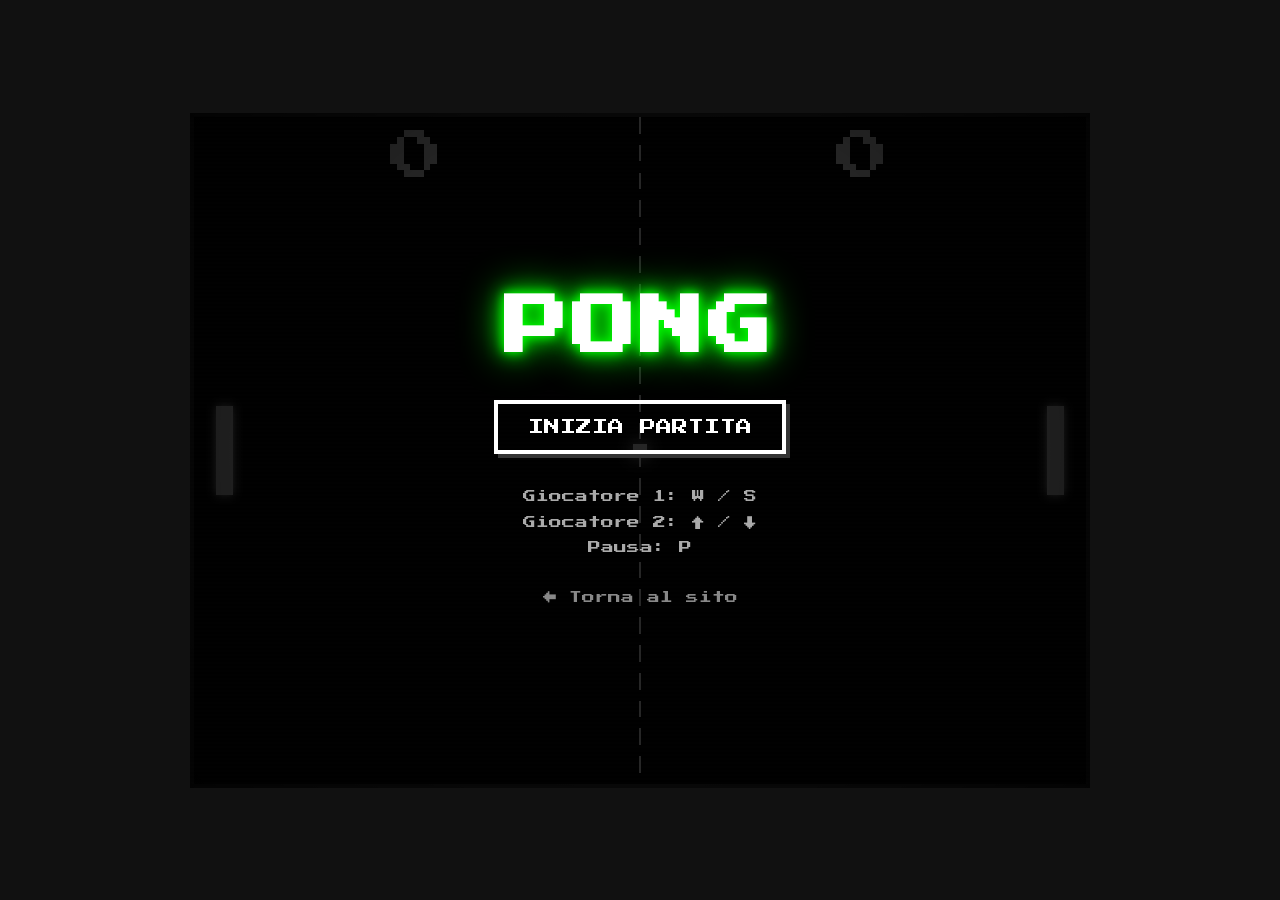
<file: testsuperpowers/pong.html>
<!DOCTYPE html>
<html lang="it">
<head>
    <meta charset="UTF-8">
    <meta name="viewport" content="width=device-width, initial-scale=1.0">
    <title>Pong - Vinilkraft</title>
    <link rel="preconnect" href="https://fonts.googleapis.com">
    <link rel="preconnect" href="https://fonts.gstatic.com" crossorigin>
    <link href="https://fonts.googleapis.com/css2?family=Press+Start+2P&display=swap" rel="stylesheet">
    <link rel="stylesheet" href="pong.css">
</head>
<body>
    <div class="game-container">
        <div class="crt-overlay">
            <div class="scanlines"></div>
            <div class="vignette"></div>
        </div>

        <canvas id="gameCanvas" width="800" height="600"></canvas>

        <!-- Menu Overlay -->
        <div id="menuOverlay" class="overlay active">
            <h1 class="game-title">PONG</h1>
            <button id="startBtn" class="retro-btn">INIZIA PARTITA</button>
            <div class="instructions">
                <p>Giocatore 1: W / S</p>
                <p>Giocatore 2: &#8593; / &#8595;</p>
                <p>Pausa: P</p>
            </div>
            <a href="index.html" class="back-link">&#8592; Torna al sito</a>
        </div>

        <!-- Pause Overlay -->
        <div id="pauseOverlay" class="overlay">
            <h2 class="pause-title">PAUSA</h2>
            <p>Premi P per riprendere</p>
        </div>

        <!-- Victory Overlay -->
        <div id="victoryOverlay" class="overlay">
            <h2 id="victoryText" class="victory-title">GIOCATORE 1 VINCE!</h2>
            <p id="finalScore" class="final-score">0 - 0</p>
            <button id="restartBtn" class="retro-btn">RIGIOCA</button>
        </div>
    </div>

    <script src="pong.js"></script>
</body>
</html>
</file>
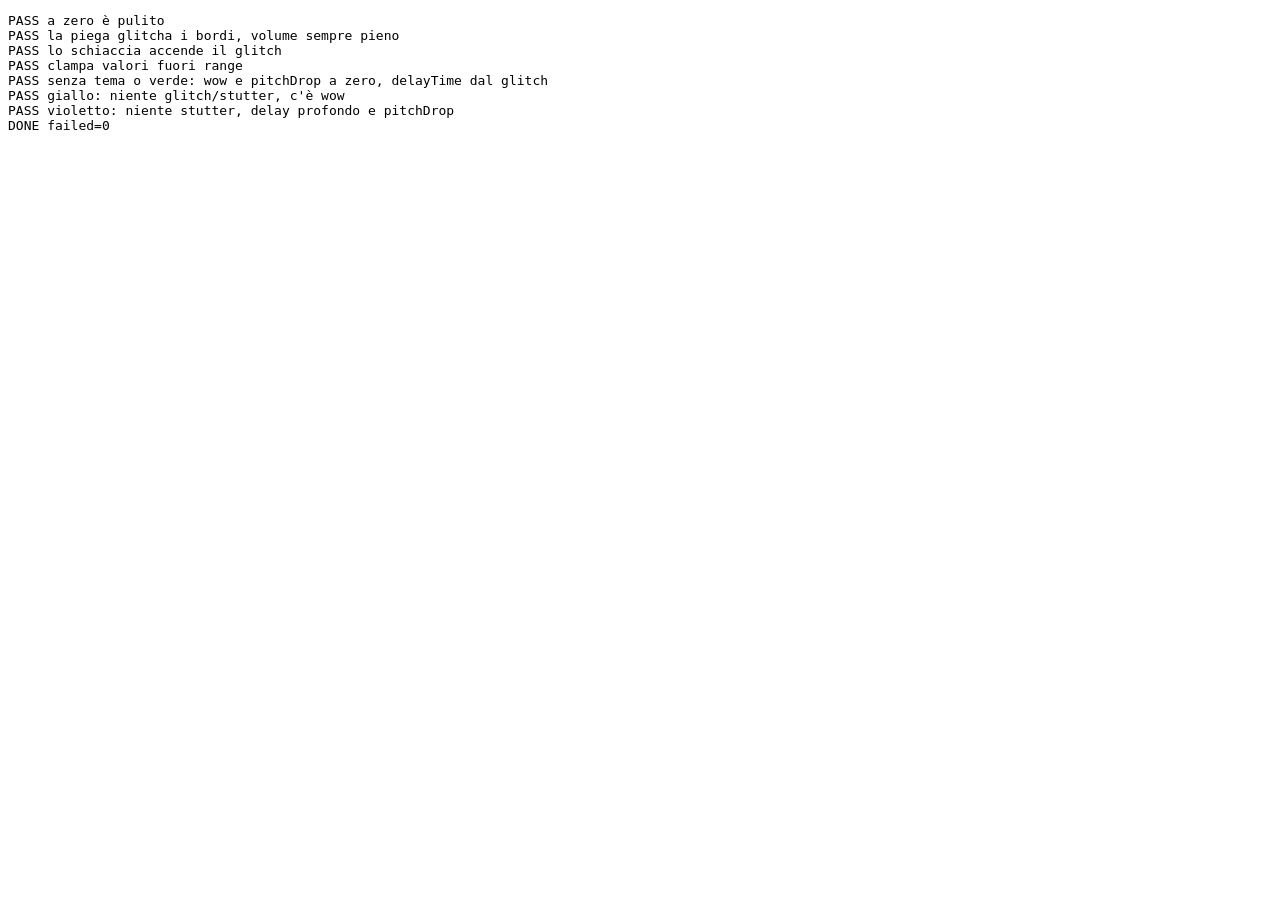
<file: testsuperpowers/tests/run-audio.html>
<!DOCTYPE html>
<html lang="it">
<head>
  <meta charset="UTF-8" />
  <title>Test audio-params</title>
</head>
<body>
  <pre id="out">avvio…</pre>
  <script type="module">
    const out = document.getElementById('out');
    const lines = [];
    let failed = 0;
    function assert(cond, msg) {
      if (!cond) throw new Error(msg || 'assert');
    }
    function deepEqual(a, b) {
      return JSON.stringify(a) === JSON.stringify(b);
    }
    async function run() {
      try {
        const { effectParams } = await import('../audio-params.js');
        const tests = [
          ['a zero è pulito', () => {
            const p = effectParams(0, 0);
            assert(p.distortion === 0);
            assert(p.delay === 0);
            assert(p.filterHz === 12000);
            assert(p.glitchGain === 0);
            assert(p.stutter === 0);
            assert(p.dry === 1);
          }],
          ['la piega glitcha i bordi, volume sempre pieno', () => {
            const p = effectParams(1, 0);
            const z = effectParams(0, 0);
            assert(p.glitchGain > 0.85);
            assert(p.stutter > 0.75);
            assert(p.dry === 1);
            assert(z.dry === 1);
            assert(p.delay < 0.1);
            assert(p.distortion > 0.6);
            assert(p.filterHz < 5000);
          }],
          ['lo schiaccia accende il glitch', () => {
            const p = effectParams(0, 1);
            assert(p.glitchGain > 0.6);
            assert(p.distortion > 0.2);
          }],
          ['clampa valori fuori range', () => {
            assert(deepEqual(effectParams(9, -2), effectParams(1, 0)));
          }],
          ['senza tema o verde: wow e pitchDrop a zero, delayTime dal glitch', () => {
            const a = effectParams(1, 0);
            const b = effectParams(1, 0, 'verde');
            assert(a.wow === 0);
            assert(a.pitchDrop === 0);
            assert(b.glitchGain === a.glitchGain);
            assert(a.delayTime > 0.05);
          }],
          ['giallo: niente glitch/stutter, c\'è wow', () => {
            const p = effectParams(1, 0, 'giallo');
            const z = effectParams(0, 0, 'giallo');
            assert(p.glitchGain === 0);
            assert(p.stutter === 0);
            assert(p.dry === 1);
            assert(p.wow > 0.5);
            assert(p.pitchDrop === 0);
            assert(p.distortion < 0.2);
            assert(z.wow === 0);
          }],
          ['violetto: niente stutter, delay profondo e pitchDrop', () => {
            const p = effectParams(1, 0, 'violetto');
            const v = effectParams(1, 0, 'verde');
            assert(p.stutter === 0);
            assert(p.glitchGain === 0);
            assert(p.delay > v.delay);
            assert(p.delayTime > 0.3);
            assert(p.pitchDrop > 0.7);
            assert(p.wow === 0);
          }]
        ];
        for (const [name, fn] of tests) {
          try {
            fn();
            lines.push('PASS ' + name);
          } catch (e) {
            failed += 1;
            lines.push('FAIL ' + name + ': ' + e.message);
          }
        }
      } catch (e) {
        failed += 1;
        lines.push('FAIL import: ' + e.message);
      }
      lines.push(failed ? 'DONE failed=' + failed : 'DONE failed=0');
      out.textContent = lines.join('\n');
    }
    run();
  </script>
</body>
</html>
</file>
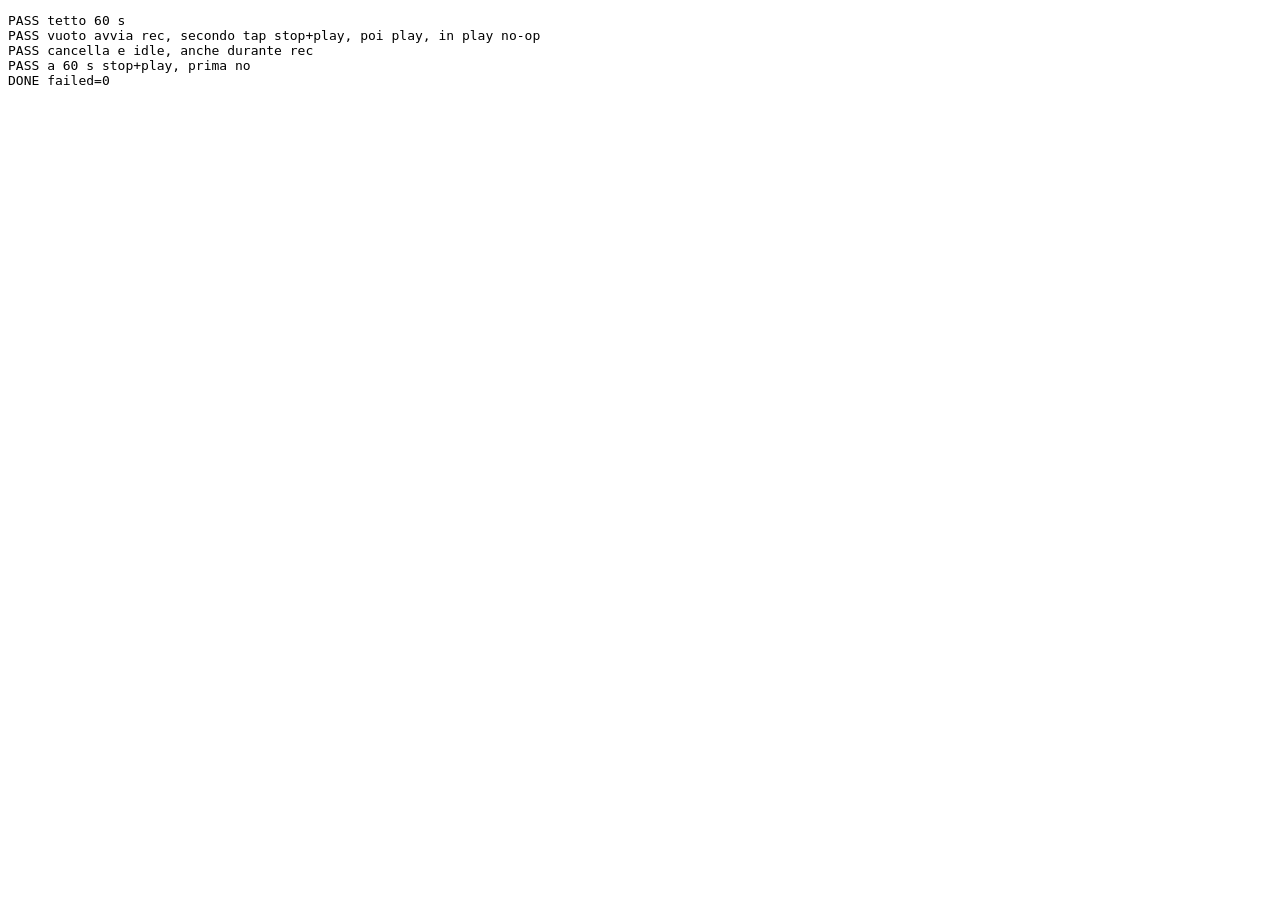
<file: testsuperpowers/tests/run-nastro.html>
<!DOCTYPE html>
<html lang="it">
<head>
  <meta charset="UTF-8" />
  <title>Test nastro</title>
</head>
<body>
  <pre id="out">avvio…</pre>
  <script type="module">
    const out = document.getElementById('out');
    const lines = [];
    let failed = 0;
    function assert(cond, msg) {
      if (!cond) throw new Error(msg || 'assert');
    }
    async function run() {
      try {
        const m = await import('../nastro.js');
        const {
          MAX_REC_SEC,
          IDLE,
          RECORDING,
          PLAYING,
          createTapeState,
          isRecLampOn,
          tapRec,
          tapNewTake,
          checkRecLimit,
          onPlayEnded
        } = m;
        const tests = [
          ['tetto 60 s', () => {
            assert(MAX_REC_SEC === 60);
          }],
          ['vuoto avvia rec, secondo tap stop+play, poi play, in play no-op', () => {
            const s = createTapeState();
            assert(s.mode === IDLE);
            assert(isRecLampOn(s) === false);
            assert(tapRec(s, 1).action === 'startRec');
            assert(s.mode === RECORDING);
            assert(isRecLampOn(s) === true);
            assert(s.recStartedAt === 1);
            assert(tapRec(s, 3).action === 'stopRecAndPlay');
            assert(s.mode === PLAYING);
            assert(s.hasTape === true);
            assert(isRecLampOn(s) === false);
            onPlayEnded(s);
            assert(s.mode === IDLE);
            assert(s.hasTape === true);
            assert(tapRec(s, 10).action === 'play');
            assert(s.mode === PLAYING);
            assert(tapRec(s, 11).action === 'none');
            assert(s.mode === PLAYING);
          }],
          ['cancella e idle, anche durante rec', () => {
            const s = createTapeState();
            tapRec(s, 0);
            assert(tapNewTake(s).action === 'clear');
            assert(s.mode === IDLE);
            assert(s.hasTape === false);
            assert(isRecLampOn(s) === false);
          }],
          ['a 60 s stop+play, prima no', () => {
            const s = createTapeState();
            tapRec(s, 5);
            assert(checkRecLimit(s, 64.9).action === 'none');
            assert(checkRecLimit(s, 65).action === 'stopRecAndPlay');
            assert(s.mode === PLAYING);
            assert(s.hasTape === true);
          }]
        ];
        for (const [name, fn] of tests) {
          try {
            fn();
            lines.push('PASS ' + name);
          } catch (e) {
            failed += 1;
            lines.push('FAIL ' + name + ': ' + e.message);
          }
        }
      } catch (e) {
        failed += 1;
        lines.push('FAIL import: ' + e.message);
      }
      lines.push(failed ? 'DONE failed=' + failed : 'DONE failed=0');
      out.textContent = lines.join('\n');
    }
    run();
  </script>
</body>
</html>
</file>
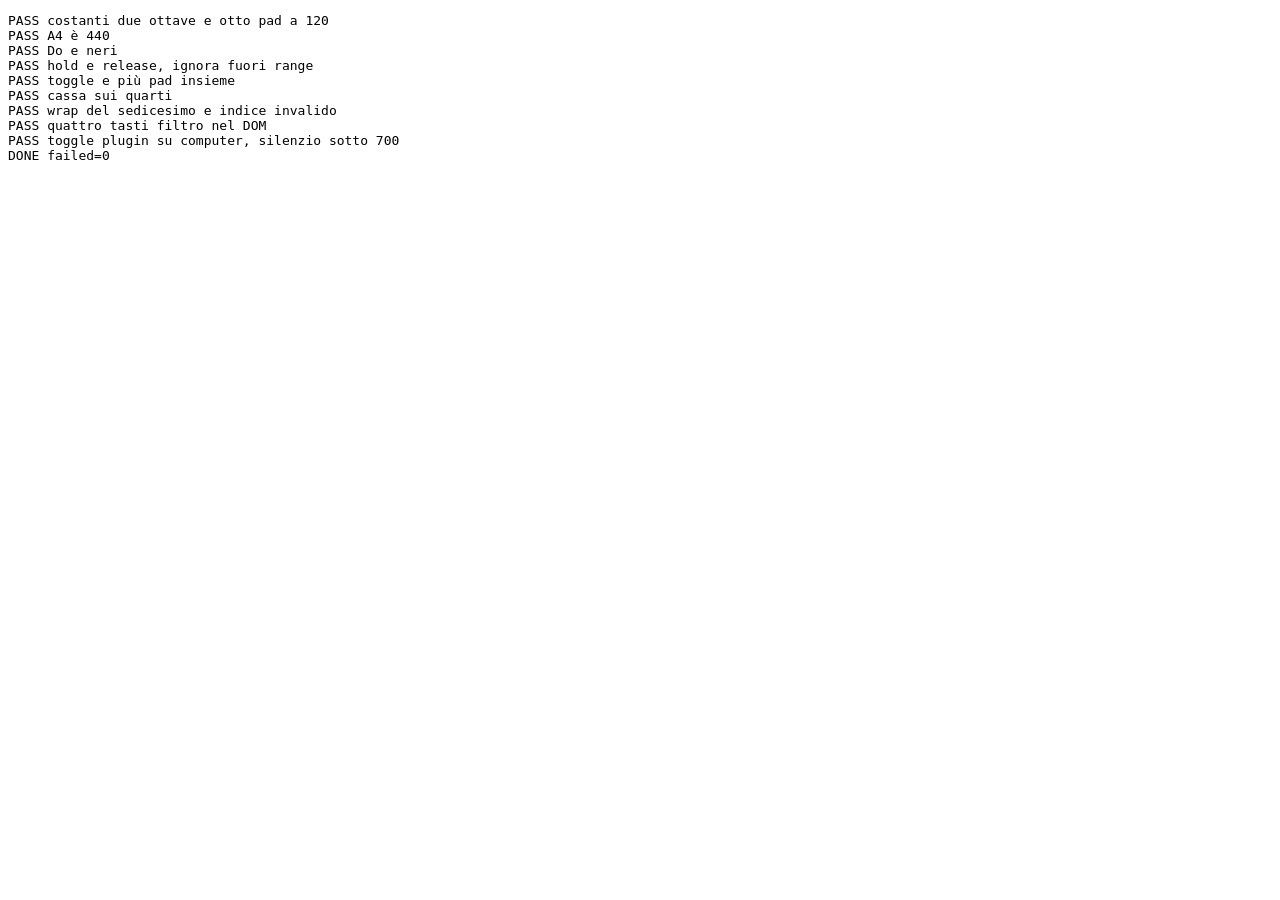
<file: testsuperpowers/tests/run-pannello.html>
<!DOCTYPE html>
<html lang="it">
<head>
  <meta charset="UTF-8" />
  <title>Test pannello</title>
</head>
<body>
  <pre id="out">avvio…</pre>
  <script type="module">
    const out = document.getElementById('out');
    const lines = [];
    let failed = 0;
    function assert(cond, msg) {
      if (!cond) throw new Error(msg || 'assert');
    }
    async function run() {
      try {
        const m = await import('../pannello.js');
        const { mountPannello } = await import('../pannello-ui.js');
        const {
          LOW_MIDI, HIGH_MIDI, PAD_COUNT, FILTER_COUNT, BPM, SIXTEENTHS_PER_BAR,
          midiHz, isBlackKey, createPanelState, pressKey, releaseKey,
          heldMidis, togglePad, padOn, padShouldHit
        } = m;
        const tests = [
          ['costanti due ottave e otto pad a 120', () => {
            assert(LOW_MIDI === 48);
            assert(HIGH_MIDI === 72);
            assert(PAD_COUNT === 8);
            assert(FILTER_COUNT === 4);
            assert(BPM === 120);
            assert(SIXTEENTHS_PER_BAR === 16);
          }],
          ['A4 è 440', () => {
            assert(Math.abs(midiHz(69) - 440) < 1e-6);
          }],
          ['Do e neri', () => {
            assert(isBlackKey(48) === false);
            assert(isBlackKey(49) === true);
            assert(isBlackKey(50) === false);
          }],
          ['hold e release, ignora fuori range', () => {
            const s = createPanelState();
            pressKey(s, 48);
            pressKey(s, 60);
            pressKey(s, 47);
            pressKey(s, 73);
            assert(JSON.stringify(heldMidis(s)) === JSON.stringify([48, 60]));
            releaseKey(s, 48);
            assert(JSON.stringify(heldMidis(s)) === JSON.stringify([60]));
            releaseKey(s, 60);
            assert(JSON.stringify(heldMidis(s)) === JSON.stringify([]));
          }],
          ['toggle e più pad insieme', () => {
            const s = createPanelState();
            assert(togglePad(s, 0) === true);
            assert(togglePad(s, 2) === true);
            assert(padOn(s, 0) === true);
            assert(padOn(s, 2) === true);
            assert(togglePad(s, 0) === false);
            assert(padOn(s, 0) === false);
            assert(padOn(s, 2) === true);
            assert(togglePad(s, -1) === false);
            assert(togglePad(s, 8) === false);
          }],
          ['cassa sui quarti', () => {
            assert(padShouldHit(0, 0) === true);
            assert(padShouldHit(0, 4) === true);
            assert(padShouldHit(0, 8) === true);
            assert(padShouldHit(0, 12) === true);
            assert(padShouldHit(0, 1) === false);
          }],
          ['wrap del sedicesimo e indice invalido', () => {
            assert(padShouldHit(0, 16) === true);
            assert(padShouldHit(9, 0) === false);
          }],
          ['quattro tasti filtro nel DOM', () => {
            const root = document.createElement('div');
            root.id = 'pannello';
            root.innerHTML = '<div id="pad-row"></div><div id="tastiera"></div>';
            mountPannello(root, {
              onGesture: () => {},
              onNoteOn: () => {},
              onNoteOff: () => {},
              onPadsChange: () => {},
              onTapeAction: () => {}
            });
            const btns = root.querySelectorAll('.filtro');
            assert(btns.length === 4);
            assert(btns[0].textContent === 'REV');
            assert(btns[1].textContent === 'ECO');
            assert(btns[2].textContent === 'EQ');
            assert(btns[3].textContent === 'CMP');
            assert(btns[0].getAttribute('aria-label') === 'riverbero');
            assert(btns[1].getAttribute('aria-label') === 'eco');
            assert(btns[2].getAttribute('aria-label') === 'equalizzatore');
            assert(btns[3].getAttribute('aria-label') === 'compressore');
            assert(btns[0].dataset.plugin === 'rev');
          }],
          ['toggle plugin su computer, silenzio sotto 700', () => {
            const root = document.createElement('div');
            root.id = 'pannello';
            root.innerHTML = '<div id="pad-row"></div><div id="tastiera"></div>';
            const seen = [];
            const mounted = mountPannello(root, {
              onGesture: () => {},
              onNoteOn: () => { seen.push('note'); },
              onNoteOff: () => {},
              onPadsChange: () => { seen.push('pads'); },
              onTapeAction: () => { seen.push('tape'); },
              onPluginToggle: (id) => { seen.push(id); },
              viewportWidth: () => 1280
            });
            const rev = root.querySelector('[data-plugin="rev"]');
            rev.dispatchEvent(new PointerEvent('pointerdown', { bubbles: true }));
            assert(seen.indexOf('rev') !== -1);
            assert(seen.indexOf('note') === -1);
            assert(seen.indexOf('pads') === -1);
            assert(seen.indexOf('tape') === -1);
            mounted.setPluginOpen('rev');
            assert(rev.classList.contains('acceso'));
            const root2 = document.createElement('div');
            root2.innerHTML = '<div id="pad-row"></div><div id="tastiera"></div>';
            const seen2 = [];
            mountPannello(root2, {
              onGesture: () => {},
              onNoteOn: () => {},
              onNoteOff: () => {},
              onPadsChange: () => {},
              onTapeAction: () => {},
              onPluginToggle: (id) => { seen2.push(id); },
              viewportWidth: () => 699
            });
            root2.querySelector('[data-plugin="eq"]').dispatchEvent(new PointerEvent('pointerdown', { bubbles: true }));
            assert(seen2.length === 0);
          }]
        ];
        for (const [name, fn] of tests) {
          try {
            fn();
            lines.push('PASS ' + name);
          } catch (e) {
            failed += 1;
            lines.push('FAIL ' + name + ': ' + e.message);
          }
        }
      } catch (e) {
        failed += 1;
        lines.push('FAIL import: ' + e.message);
      }
      lines.push(failed ? 'DONE failed=' + failed : 'DONE failed=0');
      out.textContent = lines.join('\n');
    }
    run();
  </script>
</body>
</html>
</file>
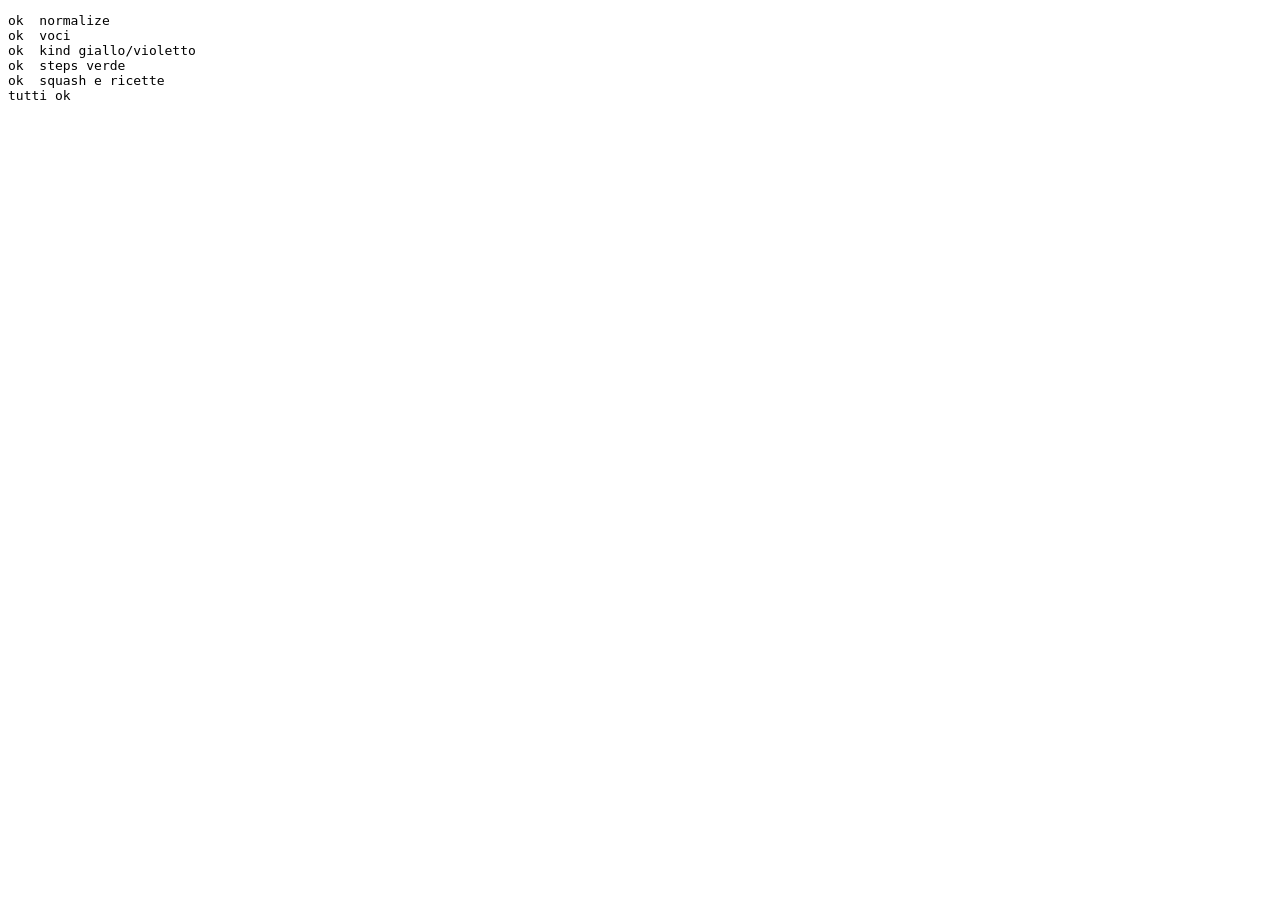
<file: testsuperpowers/tests/run-tema-suono.html>
<!DOCTYPE html>
<html lang="it">
<head>
  <meta charset="UTF-8" />
  <title>Test tema-suono</title>
</head>
<body>
  <pre id="out">avvio…</pre>
  <script type="module">
    const out = document.getElementById('out');
    const lines = [];
    let failed = 0;
    function assert(cond, msg) {
      if (!cond) throw new Error(msg || 'assert');
    }
    function deepEqual(a, b) {
      return JSON.stringify(a) === JSON.stringify(b);
    }
    async function run() {
      try {
        const { PAD_STEPS } = await import('../pannello.js');
        const m = await import('../tema-suono.js');
        const {
          normalizeTheme, voiceOf, padKind, padSteps, padShouldHitForTheme,
          arpeggioHz, padHitRecipe, padCarpetRecipe, squashKind, pitchedHz
        } = m;
        const tests = [
          ['normalize', () => {
            assert(normalizeTheme('giallo') === 'giallo');
            assert(normalizeTheme('nope') === 'verde');
          }],
          ['voci', () => {
            assert(voiceOf('verde').type === 'sawtooth');
            assert(voiceOf('giallo').type === 'sine');
            assert(voiceOf('violetto').release > voiceOf('giallo').release);
          }],
          ['kind giallo/violetto', () => {
            assert(padKind('giallo', 4) === 'rhythm');
            assert(padKind('giallo', 5) === 'carpet');
            assert(padKind('violetto', 4) === 'carpet');
            assert(padKind('violetto', 7) === 'hit');
          }],
          ['steps verde', () => {
            assert(deepEqual(padSteps('verde', 0), PAD_STEPS[0]));
            assert(padShouldHitForTheme('verde', 0, 0) === true);
          }],
          ['squash e ricette', () => {
            assert(squashKind('verde') === 'harsh');
            assert(squashKind('giallo') === 'soft');
            assert(padHitRecipe('giallo', 5, 0) === null);
            assert(!!padCarpetRecipe('giallo', 5));
            assert(pitchedHz(100, 1) < 70);
            assert(arpeggioHz(2) > arpeggioHz(0));
          }]
        ];
        tests.forEach(([name, fn]) => {
          try { fn(); lines.push('ok  ' + name); }
          catch (e) { failed++; lines.push('FAIL  ' + name + '  ' + e.message); }
        });
      } catch (e) {
        failed++;
        lines.push('FAIL  load  ' + e.message);
      }
      lines.push(failed ? ('falliti: ' + failed) : 'tutti ok');
      out.textContent = lines.join('\n');
    }
    run();
  </script>
</body>
</html>
</file>
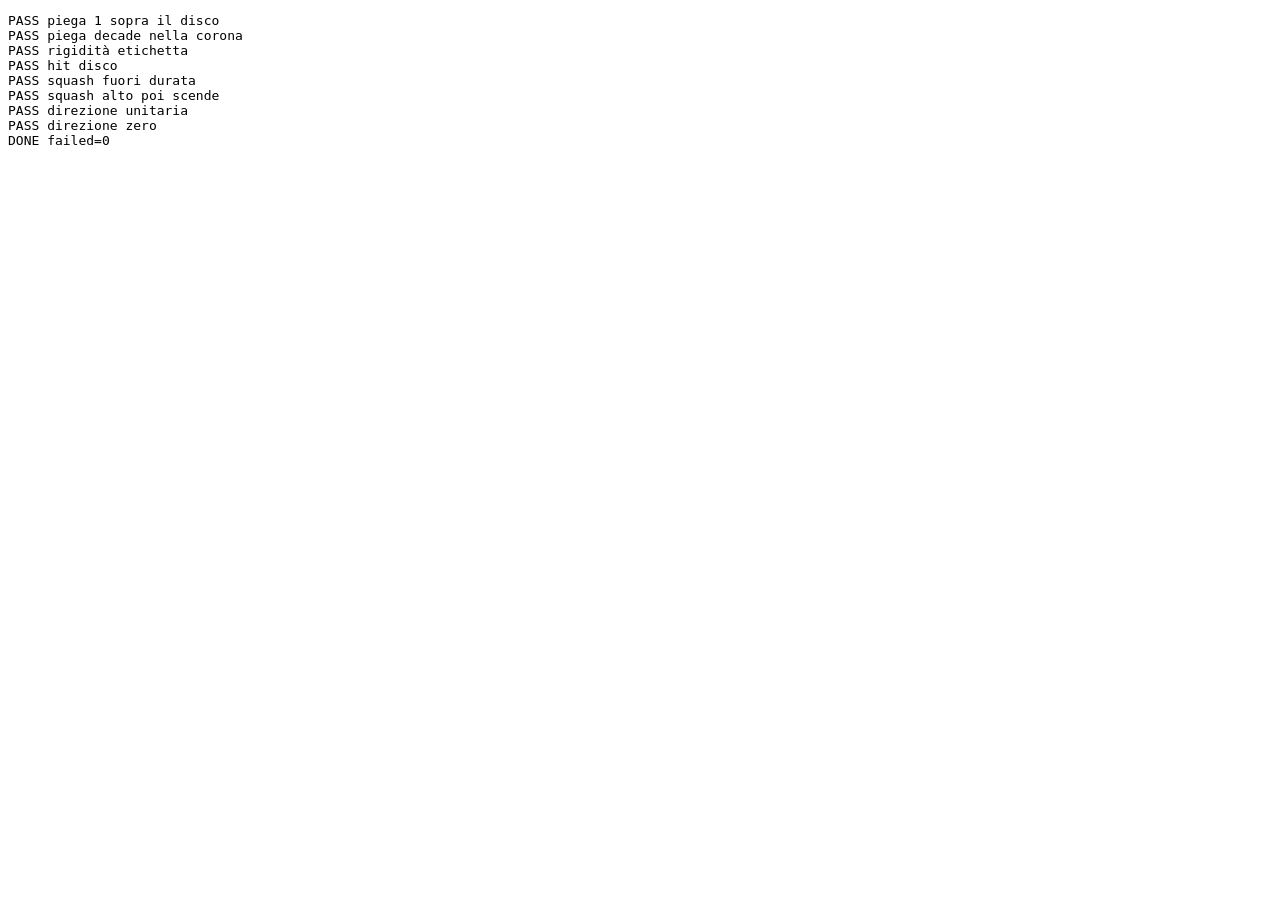
<file: testsuperpowers/tests/run.html>
<!DOCTYPE html>
<html lang="it">
<head>
  <meta charset="UTF-8" />
  <title>Test fisica</title>
</head>
<body>
  <pre id="out">avvio…</pre>
  <script type="module">
    const out = document.getElementById('out');
    const lines = [];
    let failed = 0;
    function assert(cond, msg) {
      if (!cond) throw new Error(msg || 'assert');
    }
    async function run() {
      try {
        const m = await import('../fisica.js');
        const {
          BEND_RANGE, DISC_RADIUS, LABEL_RADIUS, SQUASH_DURATION,
          pointerBendIntensity, vertexRigidity, isPointerOnDisc,
          squashAmount, bendDirection
        } = m;
        const tests = [
          ['piega 1 sopra il disco', () => {
            assert(pointerBendIntensity(0) === 1);
            assert(pointerBendIntensity(DISC_RADIUS) === 1);
          }],
          ['piega decade nella corona', () => {
            const mid = (DISC_RADIUS + BEND_RANGE) / 2;
            const v = pointerBendIntensity(mid);
            assert(v > 0 && v < 1);
            assert(pointerBendIntensity(BEND_RANGE) === 0);
            assert(pointerBendIntensity(BEND_RANGE + 0.01) === 0);
          }],
          ['rigidità etichetta', () => {
            assert(vertexRigidity(0) === 0);
            assert(vertexRigidity(LABEL_RADIUS) === 0);
            assert(vertexRigidity(DISC_RADIUS) > 0.99);
          }],
          ['hit disco', () => {
            assert(isPointerOnDisc(DISC_RADIUS) === true);
            assert(isPointerOnDisc(DISC_RADIUS + 0.01) === false);
          }],
          ['squash fuori durata', () => {
            assert(squashAmount(-0.1) === 0);
            assert(squashAmount(SQUASH_DURATION) === 0);
            assert(squashAmount(SQUASH_DURATION + 1) === 0);
          }],
          ['squash alto poi scende', () => {
            const a = squashAmount(0.05);
            const b = squashAmount(1.5);
            assert(a > 0.5, 'a=' + a);
            assert(b < a);
            assert(b > 0);
          }],
          ['direzione unitaria', () => {
            const d = bendDirection(3, 4);
            assert(Math.abs(d.x * d.x + d.y * d.y - 1) < 1e-6);
            assert(Math.abs(d.x - 0.6) < 1e-6);
          }],
          ['direzione zero', () => {
            const d = bendDirection(0, 0);
            assert(d.x === 0 && d.y === 0);
          }]
        ];
        for (const [name, fn] of tests) {
          try {
            fn();
            lines.push('PASS ' + name);
          } catch (e) {
            failed += 1;
            lines.push('FAIL ' + name + ': ' + e.message);
          }
        }
      } catch (e) {
        failed += 1;
        lines.push('FAIL import: ' + e.message);
      }
      lines.push(failed ? 'DONE failed=' + failed : 'DONE failed=0');
      out.textContent = lines.join('\n');
    }
    run();
  </script>
</body>
</html>
</file>
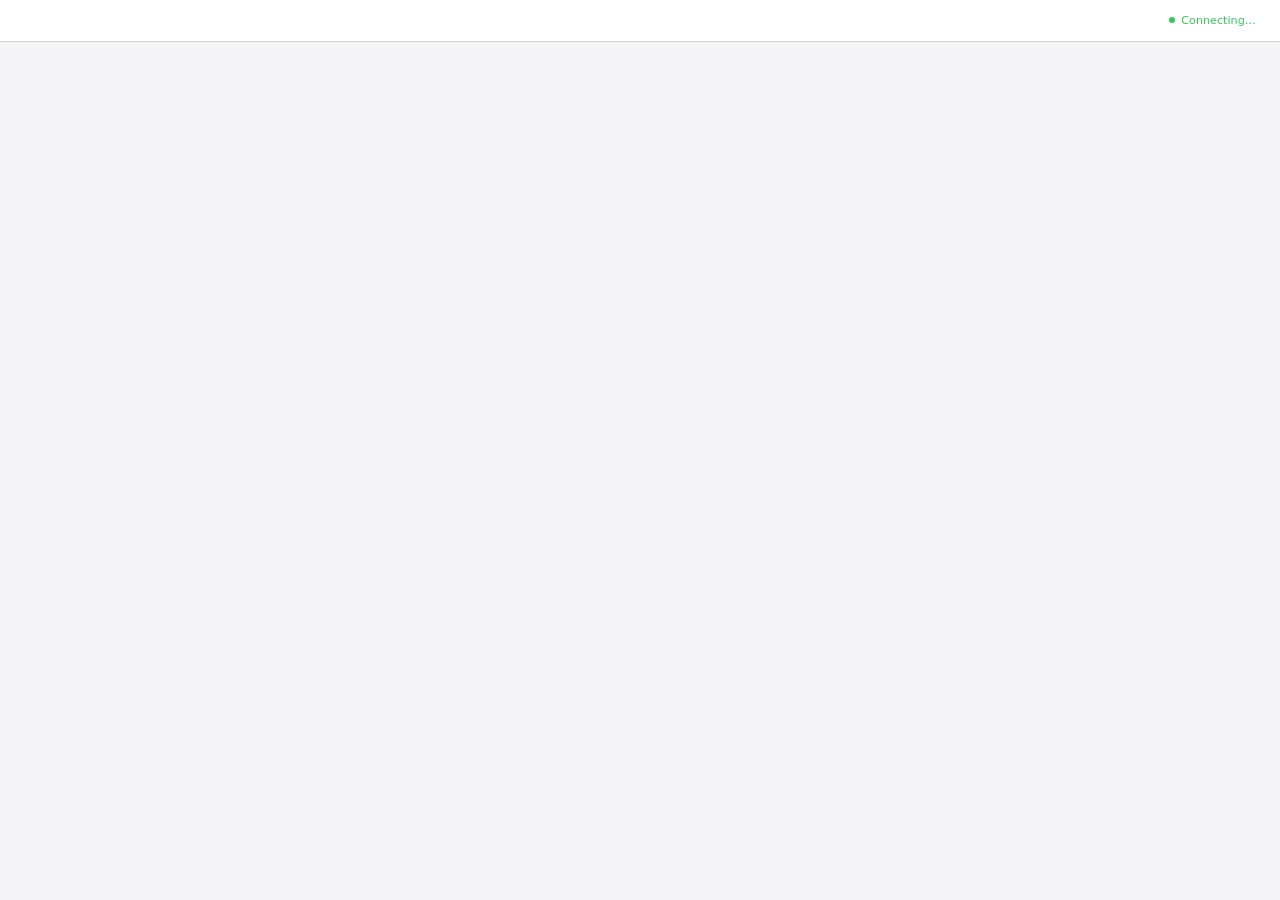
<file: superpowers/superpowers-main/skills/brainstorming/scripts/frame-template.html>
<!DOCTYPE html>
<html>
<head>
  <meta charset="utf-8">
  <title>Superpowers Brainstorming</title>
  <style>
    /*
     * BRAINSTORM COMPANION FRAME TEMPLATE
     *
     * This template provides a consistent frame with:
     * - OS-aware light/dark theming
     * - Header branding and connection status
     * - Scrollable main content area
     * - CSS helpers for common UI patterns
     *
     * Content is injected via placeholder comment in #frame-content.
     */

    * { box-sizing: border-box; margin: 0; padding: 0; }
    html, body { height: 100%; overflow: hidden; }

    /* ===== THEME VARIABLES ===== */
    :root {
      --bg-primary: #f5f5f7;
      --bg-secondary: #ffffff;
      --bg-tertiary: #e5e5e7;
      --border: #d1d1d6;
      --text-primary: #1d1d1f;
      --text-secondary: #86868b;
      --text-tertiary: #aeaeb2;
      --accent: #0071e3;
      --accent-hover: #0077ed;
      --success: #34c759;
      --warning: #ff9f0a;
      --error: #ff3b30;
      --selected-bg: #e8f4fd;
      --selected-border: #0071e3;
    }

    @media (prefers-color-scheme: dark) {
      :root {
        --bg-primary: #1d1d1f;
        --bg-secondary: #2d2d2f;
        --bg-tertiary: #3d3d3f;
        --border: #424245;
        --text-primary: #f5f5f7;
        --text-secondary: #86868b;
        --text-tertiary: #636366;
        --accent: #0a84ff;
        --accent-hover: #409cff;
        --selected-bg: rgba(10, 132, 255, 0.15);
        --selected-border: #0a84ff;
      }
    }

    body {
      font-family: system-ui, -apple-system, BlinkMacSystemFont, sans-serif;
      background: var(--bg-primary);
      color: var(--text-primary);
      display: flex;
      flex-direction: column;
      line-height: 1.5;
    }

    /* ===== FRAME STRUCTURE ===== */
    .brand { display: flex; align-items: center; min-width: 0; overflow: hidden; color: var(--text-secondary); line-height: 1; }
    .brand a { color: inherit; text-decoration: none; display: flex; align-items: center; gap: 0.5rem; min-width: 0; max-width: 100%; line-height: 1; }
    .brand-copy { display: block; min-width: 0; overflow: hidden; text-overflow: ellipsis; white-space: nowrap; line-height: 1; transform: translateY(-1px); }
    .brand-logo { display: block; height: 1em; width: auto; max-width: 180px; flex-shrink: 0; filter: invert(1); }
    @media (prefers-color-scheme: dark) {
      .brand-logo { filter: none; }
    }
    .status { font-size: 0.7rem; color: var(--status-color, var(--success)); display: flex; align-items: center; gap: 0.4rem; justify-self: end; white-space: nowrap; line-height: 1; }
    .status::before { content: ''; width: 6px; height: 6px; background: var(--status-color, var(--success)); border-radius: 50%; }

    .main { flex: 1; overflow-y: auto; }
    #frame-content { padding: 2rem; min-height: 100%; }

    .header {
      background: var(--bg-secondary);
      border-bottom: 1px solid var(--border);
      padding: 0.5rem 1.5rem;
      flex-shrink: 0;
      display: grid;
      grid-template-columns: minmax(0, 1fr) auto;
      align-items: center;
      gap: 1rem;
      min-height: 42px;
    }
    .header .brand { justify-self: start; width: 100%; font-size: 0.75rem; line-height: 1; }
    .header .status { grid-column: 2; line-height: 1; }
    .header span {
      font-size: 0.75rem;
      color: var(--text-secondary);
    }
    .header .selected-text {
      color: var(--accent);
      font-weight: 500;
    }

    /* ===== TYPOGRAPHY ===== */
    h2 { font-size: 1.5rem; font-weight: 600; margin-bottom: 0.5rem; }
    h3 { font-size: 1.1rem; font-weight: 600; margin-bottom: 0.25rem; }
    .subtitle { color: var(--text-secondary); margin-bottom: 1.5rem; }
    .section { margin-bottom: 2rem; }
    .label { font-size: 0.7rem; color: var(--text-secondary); text-transform: uppercase; letter-spacing: 0.05em; margin-bottom: 0.5rem; }

    /* ===== OPTIONS (for A/B/C choices) ===== */
    .options { display: flex; flex-direction: column; gap: 0.75rem; }
    .option {
      background: var(--bg-secondary);
      border: 2px solid var(--border);
      border-radius: 12px;
      padding: 1rem 1.25rem;
      cursor: pointer;
      transition: all 0.15s ease;
      display: flex;
      align-items: flex-start;
      gap: 1rem;
    }
    .option:hover { border-color: var(--accent); }
    .option.selected { background: var(--selected-bg); border-color: var(--selected-border); }
    .option .letter {
      background: var(--bg-tertiary);
      color: var(--text-secondary);
      width: 1.75rem; height: 1.75rem;
      border-radius: 6px;
      display: flex; align-items: center; justify-content: center;
      font-weight: 600; font-size: 0.85rem; flex-shrink: 0;
    }
    .option.selected .letter { background: var(--accent); color: white; }
    .option .content { flex: 1; }
    .option .content h3 { font-size: 0.95rem; margin-bottom: 0.15rem; }
    .option .content p { color: var(--text-secondary); font-size: 0.85rem; margin: 0; }

    /* ===== CARDS (for showing designs/mockups) ===== */
    .cards { display: grid; grid-template-columns: repeat(auto-fit, minmax(280px, 1fr)); gap: 1rem; }
    .card {
      background: var(--bg-secondary);
      border: 1px solid var(--border);
      border-radius: 12px;
      overflow: hidden;
      cursor: pointer;
      transition: all 0.15s ease;
    }
    .card:hover { border-color: var(--accent); transform: translateY(-2px); box-shadow: 0 4px 12px rgba(0,0,0,0.1); }
    .card.selected { border-color: var(--selected-border); border-width: 2px; }
    .card-image { background: var(--bg-tertiary); aspect-ratio: 16/10; display: flex; align-items: center; justify-content: center; }
    .card-body { padding: 1rem; }
    .card-body h3 { margin-bottom: 0.25rem; }
    .card-body p { color: var(--text-secondary); font-size: 0.85rem; }

    /* ===== MOCKUP CONTAINER ===== */
    .mockup {
      background: var(--bg-secondary);
      border: 1px solid var(--border);
      border-radius: 12px;
      overflow: hidden;
      margin-bottom: 1.5rem;
    }
    .mockup-header {
      background: var(--bg-tertiary);
      padding: 0.5rem 1rem;
      font-size: 0.75rem;
      color: var(--text-secondary);
      border-bottom: 1px solid var(--border);
    }
    .mockup-body { padding: 1.5rem; }

    /* ===== SPLIT VIEW (side-by-side comparison) ===== */
    .split { display: grid; grid-template-columns: 1fr 1fr; gap: 1.5rem; }
    @media (max-width: 700px) { .split { grid-template-columns: 1fr; } }

    /* ===== PROS/CONS ===== */
    .pros-cons { display: grid; grid-template-columns: 1fr 1fr; gap: 1rem; margin: 1rem 0; }
    .pros, .cons { background: var(--bg-secondary); border-radius: 8px; padding: 1rem; }
    .pros h4 { color: var(--success); font-size: 0.85rem; margin-bottom: 0.5rem; }
    .cons h4 { color: var(--error); font-size: 0.85rem; margin-bottom: 0.5rem; }
    .pros ul, .cons ul { margin-left: 1.25rem; font-size: 0.85rem; color: var(--text-secondary); }
    .pros li, .cons li { margin-bottom: 0.25rem; }

    /* ===== PLACEHOLDER (for mockup areas) ===== */
    .placeholder {
      background: var(--bg-tertiary);
      border: 2px dashed var(--border);
      border-radius: 8px;
      padding: 2rem;
      text-align: center;
      color: var(--text-tertiary);
    }

    /* ===== INLINE MOCKUP ELEMENTS ===== */
    .mock-nav { background: var(--accent); color: white; padding: 0.75rem 1rem; display: flex; gap: 1.5rem; font-size: 0.9rem; }
    .mock-sidebar { background: var(--bg-tertiary); padding: 1rem; min-width: 180px; }
    .mock-content { padding: 1.5rem; flex: 1; }
    .mock-button { background: var(--accent); color: white; border: none; padding: 0.5rem 1rem; border-radius: 6px; font-size: 0.85rem; }
    .mock-input { background: var(--bg-primary); border: 1px solid var(--border); border-radius: 6px; padding: 0.5rem; width: 100%; }
  </style>
</head>
<body>
  <div class="header">
    <!-- BRANDING -->
    <div class="status">Connecting…</div>
  </div>

  <div class="main">
    <div id="frame-content">
      <!-- CONTENT -->
    </div>
  </div>

</body>
</html>
</file>
<file: testsuperpowers/pong.css>
/* === Base & Reset === */
*, *::before, *::after {
    margin: 0;
    padding: 0;
    box-sizing: border-box;
}

body {
    background-color: #111111;
    color: #ffffff;
    font-family: 'Press Start 2P', 'Courier New', monospace;
    display: flex;
    justify-content: center;
    align-items: center;
    min-height: 100vh;
    overflow: hidden;
}

/* === Game Container === */
.game-container {
    position: relative;
    width: 100%;
    max-width: 900px;
    aspect-ratio: 4 / 3;
    display: flex;
    justify-content: center;
    align-items: center;
}

/* === Canvas === */
#gameCanvas {
    background-color: #000000;
    border: 4px solid #333333;
    width: 100%;
    height: 100%;
    image-rendering: pixelated;
    image-rendering: crisp-edges;
    display: block;
}

/* === CRT Overlays === */
.crt-overlay {
    position: absolute;
    top: 0;
    left: 0;
    width: 100%;
    height: 100%;
    pointer-events: none;
    z-index: 10;
}

/* Scanlines */
.scanlines {
    position: absolute;
    top: 0;
    left: 0;
    width: 100%;
    height: 100%;
    background: repeating-linear-gradient(
        0deg,
        rgba(255, 255, 255, 0.03) 0px,
        rgba(255, 255, 255, 0.03) 2px,
        transparent 2px,
        transparent 4px
    );
}

/* Vignette */
.vignette {
    position: absolute;
    top: 0;
    left: 0;
    width: 100%;
    height: 100%;
    background: radial-gradient(
        circle,
        transparent 60%,
        rgba(0, 0, 0, 0.6) 100%
    );
}

/* === Overlays (Menu, Pause, Victory) === */
.overlay {
    position: absolute;
    top: 0;
    left: 0;
    width: 100%;
    height: 100%;
    display: none;
    flex-direction: column;
    justify-content: center;
    align-items: center;
    background-color: rgba(0, 0, 0, 0.85);
    z-index: 20;
    text-align: center;
    padding: 20px;
}

.overlay.active {
    display: flex;
}

/* === Typography & Glow === */
.game-title {
    font-size: clamp(2rem, 8vw, 4rem);
    color: #ffffff;
    text-shadow:
        0 0 10px #00ff00,
        0 0 20px #00ff00,
        0 0 40px #00ff00;
    margin-bottom: 40px;
    letter-spacing: 4px;
}

.pause-title {
    font-size: clamp(1.5rem, 6vw, 3rem);
    color: #ffffff;
    text-shadow:
        0 0 10px #ffffff,
        0 0 20px #ffffff;
    animation: blink 1s infinite;
    margin-bottom: 20px;
}

.victory-title {
    font-size: clamp(1.2rem, 5vw, 2.5rem);
    color: #ffffff;
    text-shadow:
        0 0 10px #ffaa00,
        0 0 20px #ffaa00;
    margin-bottom: 20px;
    line-height: 1.4;
}

.final-score {
    font-size: clamp(1rem, 4vw, 1.5rem);
    color: #cccccc;
    margin-bottom: 30px;
}

.instructions {
    margin-top: 30px;
    font-size: clamp(0.6rem, 2vw, 0.8rem);
    color: #aaaaaa;
    line-height: 2;
}

.back-link {
    margin-top: 30px;
    font-size: clamp(0.6rem, 2vw, 0.8rem);
    color: #888888;
    text-decoration: none;
    transition: color 0.2s;
}

.back-link:hover {
    color: #ffffff;
}

/* === Retro Button === */
.retro-btn {
    font-family: 'Press Start 2P', 'Courier New', monospace;
    font-size: clamp(0.7rem, 2.5vw, 1rem);
    background-color: transparent;
    color: #ffffff;
    border: 4px solid #ffffff;
    padding: 15px 30px;
    cursor: pointer;
    text-transform: uppercase;
    transition: all 0.2s;
    box-shadow: 4px 4px 0px #333333;
}

.retro-btn:hover {
    background-color: #ffffff;
    color: #000000;
    box-shadow: 6px 6px 0px #555555;
    transform: translate(-2px, -2px);
}

.retro-btn:active {
    transform: translate(2px, 2px);
    box-shadow: 2px 2px 0px #333333;
}

/* === Animations === */
@keyframes blink {
    0%, 100% { opacity: 1; }
    50% { opacity: 0.3; }
}
</file>
